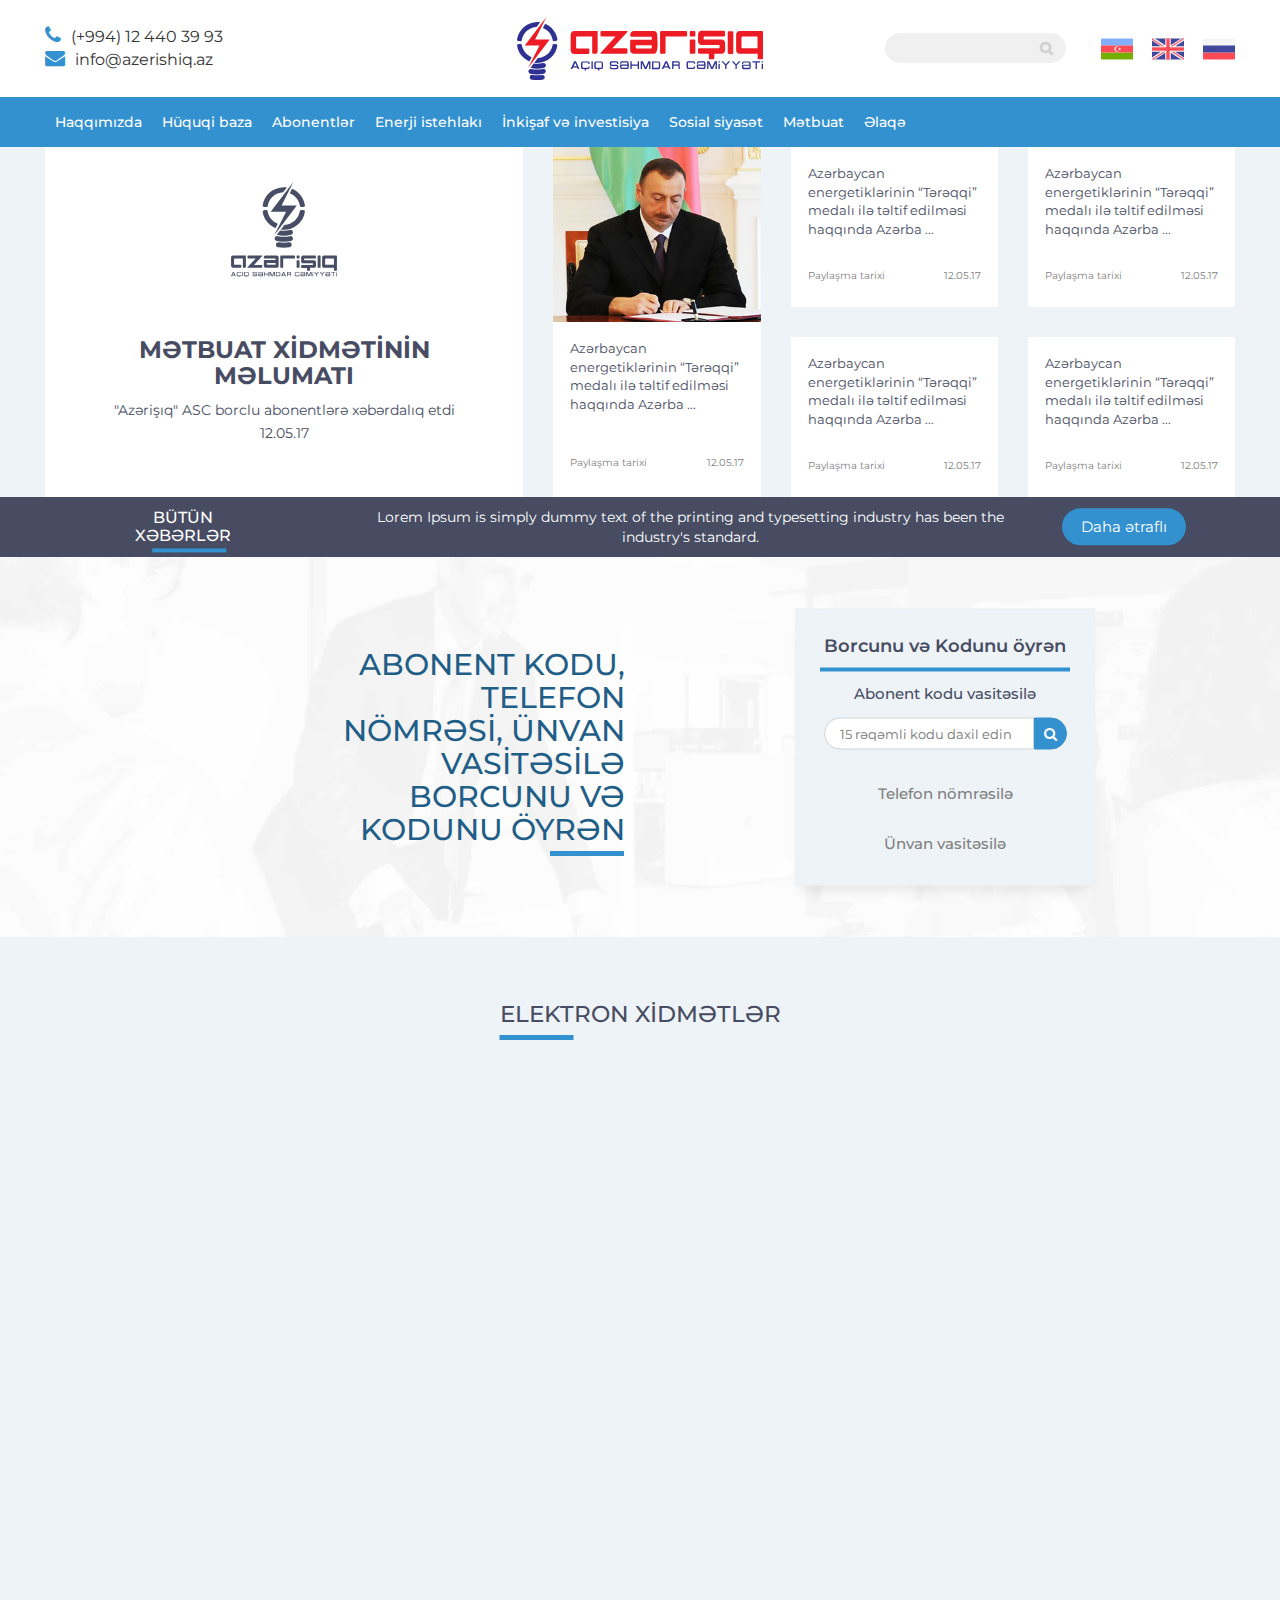
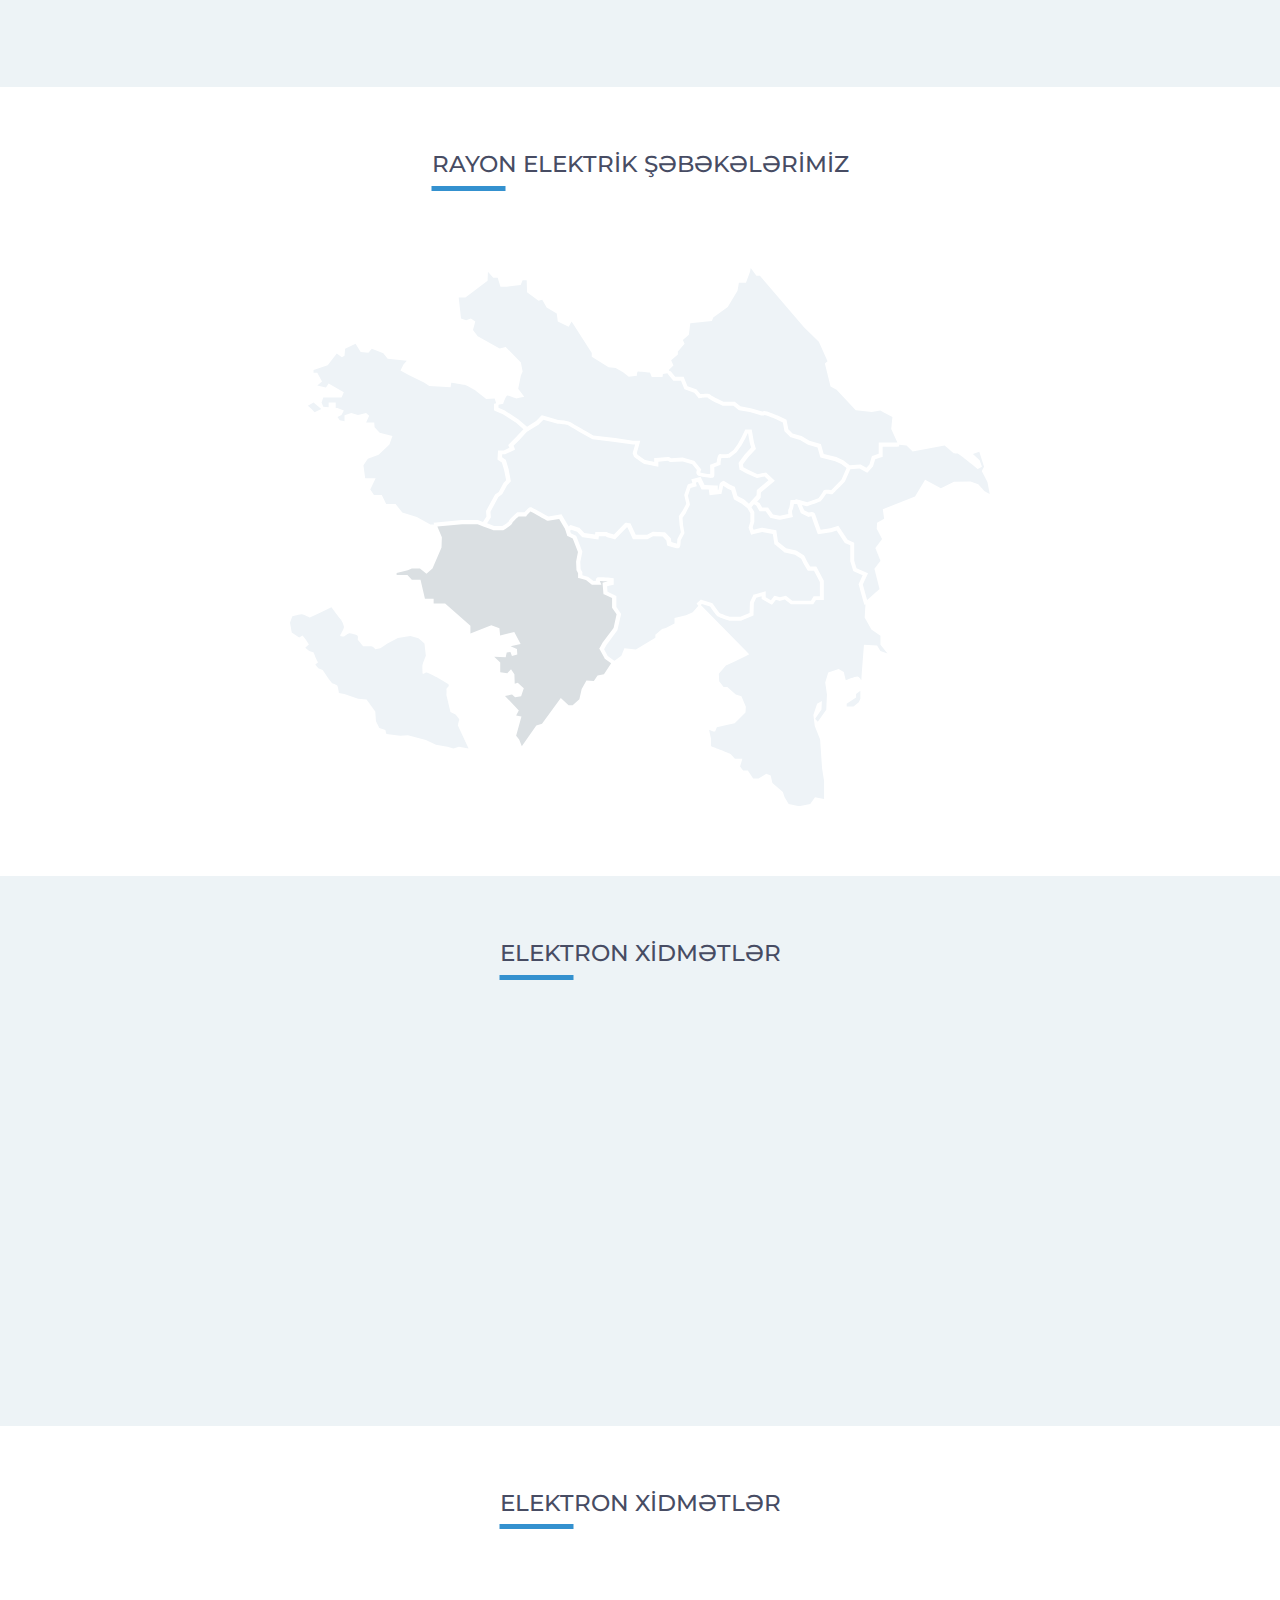
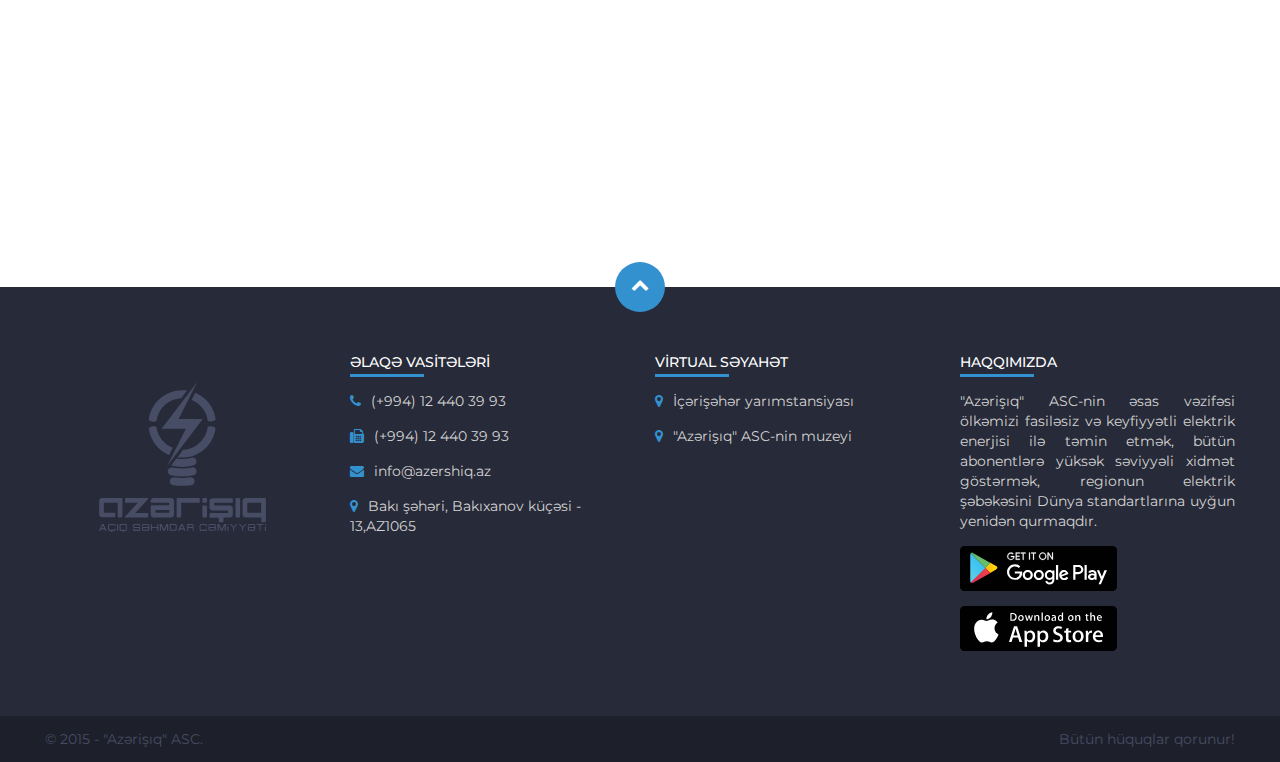
<file: index.html>
<!DOCTYPE html>
<html lang="en">

<head>
    <meta charset="UTF-8">
    <meta name="viewport" content="width=device-width, initial-scale=1, maximum-scale=1, user-scalable=no">
    <meta http-equiv="X-UA-Compatible" content="ie=edge">
    <meta name="author" content="Hikmat Qafarzada // qafarzadah@gmail.com // github.com/hkmtqffr">
    <title>AZƏRİŞIQ ASC</title>
    <!-- style -->
    <link rel="stylesheet" href="./lib/css/font-awesome.min.css">
    <link rel="stylesheet" href="./lib/css/bootstrap.min.css">
    <link rel="stylesheet" href="./assets/css/style.css">
    <link rel="stylesheet" href="./lib/css/animate.css">
    <!-- /style -->
    <!-- favicon -->
    <link rel="apple-touch-icon" sizes="57x57" href="./assets/favicon/apple-icon-57x57.png">
    <link rel="apple-touch-icon" sizes="60x60" href="./assets/favicon/apple-icon-60x60.png">
    <link rel="apple-touch-icon" sizes="72x72" href="./assets/favicon/apple-icon-72x72.png">
    <link rel="apple-touch-icon" sizes="76x76" href="./assets/favicon/apple-icon-76x76.png">
    <link rel="apple-touch-icon" sizes="114x114" href="./assets/favicon/apple-icon-114x114.png">
    <link rel="apple-touch-icon" sizes="120x120" href="./assets/favicon/apple-icon-120x120.png">
    <link rel="apple-touch-icon" sizes="144x144" href="./assets/favicon/apple-icon-144x144.png">
    <link rel="apple-touch-icon" sizes="152x152" href="./assets/favicon/apple-icon-152x152.png">
    <link rel="apple-touch-icon" sizes="180x180" href="./assets/favicon/apple-icon-180x180.png">
    <link rel="icon" type="image/png" sizes="192x192" href="./assets/favicon/android-icon-192x192.png">
    <link rel="icon" type="image/png" sizes="32x32" href="./assets/favicon/favicon-32x32.png">
    <link rel="icon" type="image/png" sizes="96x96" href="./assets/favicon/favicon-96x96.png">
    <link rel="icon" type="image/png" sizes="16x16" href="./assets/favicon/favicon-16x16.png">
    <link rel="manifest" href="./assets/favicon/manifest.json">
    <meta name="msapplication-TileColor" content="#ffffff">
    <meta name="msapplication-TileImage" content="/ms-icon-144x144.png">
    <meta name="theme-color" content="#ffffff">
    <!-- /favicon -->
</head>

<body>
    <!-- header -->
    <header id="top-header">
        <div class="cont-prop">
            <div class="container-fluid">
                <div class="row">
                    <div class=" hidden-sm hidden-xs col-md-4 col-lg-4">
                        <div class="contact-wrapper">
                            <ul class="contact">
                                <li>
                                    <i class="fa fa-phone" aria-hidden="true"></i>
                                    <span>(+994) 12 440 39 93</span>
                                </li>
                                <li>
                                    <i class="fa fa-envelope" aria-hidden="true"></i>
                                    <span>info@azerishiq.az</span>
                                </li>
                            </ul>
                        </div>
                    </div>
                    <div class="col-xs-12 col-sm-5 col-md-4 col-lg-4">
                        <div class="logo-wrapper wow pulse">
                            <a href="#">
                                <img src="./assets/svg/azerisiq_logo_origin.svg" alt="azərişıq logo" class="logo">
                            </a>
                        </div>
                    </div>
                    <div class="col-xs-12 col-sm-7 col-md-4 col-lg-4">
                        <div class="top-right-side">
                            <div class="tr_inner">
                                <div class="lang-div">
                                    <ul class="lang-list">
                                        <li class="az">
                                            <a href="#">
                                                <img src="./assets/img/az.png" alt="az">
                                            </a>
                                        </li>
                                        <li class="en">
                                            <a href="#">
                                                <img src="./assets/img/en.png" alt="en">
                                            </a>
                                        </li>
                                        <li class="ru">
                                            <a href="#">
                                                <img src="./assets/img/ru.png" alt="ru">
                                            </a>
                                        </li>
                                    </ul>
                                </div>
                                <div class="search-box-wrapper">
                                    <form action="">
                                        <input type="text" class="search-box">
                                        <button class="search-submit-button">
                                            <i class="fa fa-search" aria-hidden="true"></i>
                                        </button>
                                    </form>
                                </div>
                            </div>
                        </div>
                    </div>
                </div>
            </div>
        </div>
    </header>
    <!-- /header -->

    <!-- navigation -->

    <section id="navigation">
        <div class="cont-prop">
            <div class="container-fluid">
                <div class="row">
                    <div class="col-xs-12 col-sm-12 col-md-12 col-lg-12">
                        <nav class="navbar navbar-default">
                            <div class="navbar-header">
                                <button type="button" class="navbar-toggle collapsed" data-toggle="collapse" data-target="#bs-example-navbar-collapse-1"
                                    aria-expanded="false">
                                    <span class="sr-only">Toggle navigation</span>
                                    <span class="icon-bar"></span>
                                    <span class="icon-bar"></span>
                                    <span class="icon-bar"></span>
                                </button>
                            </div>
                            <div class="collapse navbar-collapse" id="bs-example-navbar-collapse-1">
                                <ul class="nav navbar-nav">
                                    <li class="nav-item">
                                        <span class="nav-link">Haqqımızda</span>
                                        <ul class="sublink-div">
                                            <li class="sublink">
                                                <a href="#">Missiyanız</a>
                                            </li>
                                            <li class="sublink">
                                                <a href="#">Elektrik şəbəkəsinin tarixi</a>
                                            </li>
                                            <li class="sublink">
                                                <a href="#">Tariximiz</a>
                                            </li>
                                            <li class="sublink">
                                                <a href="#">Həmkarlar ittifaqı</a>
                                            </li>
                                            <li class="sublink">
                                                <a href="#">Struktur bölmələrimiz</a>
                                            </li>
                                            <li class="sublink">
                                                <a href="#">Ünvanlarımız</a>
                                            </li>
                                        </ul>
                                    </li>
                                    <li class="nav-item">
                                        <span class="nav-link">Hüquqi baza</span>
                                        <ul class="sublink-div">
                                            <li class="sublink">
                                                <a href="#">Qanunlar</a>
                                            </li>
                                            <li class="sublink">
                                                <a href="#">Nazirlər Kabinetinin Qərarları</a>
                                            </li>
                                            <li class="sublink">
                                                <a href="#">Fərman və Sərəncamlar</a>
                                            </li>
                                            <li class="sublink">
                                                <a href="#">Qaydalar</a>
                                            </li>
                                        </ul>
                                    </li>
                                    <li class="nav-item">
                                        <span class="nav-link" href="#">Abonentlər</span>
                                        <ul class="sublink-div">
                                            <li class="sublink">
                                                <a href="#">Əhali</a>
                                            </li>
                                            <li class="sublink">
                                                <a href="#">SMART sayğaclar</a>
                                            </li>
                                            <li class="sublink">
                                                <a href="#">Qeyri əhali</a>
                                            </li>
                                            <li class="sublink">
                                                <a href="#">Texniki şərt</a>
                                            </li>
                                            <li class="sublink">
                                                <a href="#">Müştəri xidmətləri</a>
                                            </li>
                                            <li class="sublink">
                                                <a href="#">Ödəmə məntəqələri</a>
                                            </li>
                                            <li class="sublink">
                                                <a href="#">Kənar xətt</a>
                                            </li>
                                            <li class="sublink">
                                                <a href="#">Təhlükəsizliyiniz</a>
                                            </li>
                                            <li class="sublink">
                                                <a href="#">Qənaət üsulları</a>
                                            </li>
                                            <li class="sublink">
                                                <a href="#">199 Qəza xidməti</a>
                                            </li>
                                        </ul>
                                    </li>
                                    <li class="nav-item">
                                        <span class="nav-link">Enerji istehlakı</span>
                                        <ul class="sublink-div">
                                            <li class="sublink">
                                                <a href="#">Maliyyə hesabatı - Enerji alışı</a>
                                            </li>
                                            <li class="sublink">
                                                <a href="#">Sayğac laboratoriyası</a>
                                            </li>
                                            <li class="sublink">
                                                <a href="#">Quraşdırılan sayğaclar</a>
                                            </li>
                                            <li class="sublink">
                                                <a href="#">Sərbəst güclər</a>
                                            </li>
                                        </ul>
                                    </li>
                                    <li class="nav-item">
                                        <span class="nav-link">İnkişaf və investisiya</span>
                                        <ul class="sublink-div">
                                            <li class="sublink">
                                                <a href="#">110 kV-luq yarımstansiyalar</a>
                                            </li>
                                            <li class="sublink">
                                                <a href="#">35 kV-luq yarımstansiyalar</a>
                                            </li>
                                            <li class="sublink">
                                                <a href="#">Kabel və hava xətləri</a>
                                            </li>
                                            <li class="sublink">
                                                <a href="#">Transformator məntəqələri</a>
                                            </li>
                                            <li class="sublink">
                                                <a href="#">Azərbaycan Respublikasında xarici investisiya üçün əlverişli vergi mühiti</a>
                                            </li>
                                            <li class="sublink">
                                                <a href="#">ÖİN və sayğaclaşma</a>
                                            </li>
                                            <li class="sublink">
                                                <a href="#">Tender elanları</a>
                                            </li>
                                            <li class="sublink">
                                                <a href="#">SCADA sistemi</a>
                                            </li>
                                            <li class="sublink">
                                                <a href="#">Perspektiv inkişaf</a>
                                            </li>
                                        </ul>
                                    </li>
                                    <li class="nav-item">
                                        <span class="nav-link">Sosial siyasət</span>
                                        <ul class="sublink-div">
                                            <li class="sublink">
                                                <a href="#">Sosial işlərimiz və xeyriyyəçilik</a>
                                            </li>
                                            <li class="sublink">
                                                <a href="#">Tədris Mərkəzi</a>
                                            </li>
                                            <li class="sublink">
                                                <a href="#">Təbriklərimiz</a>
                                            </li>
                                        </ul>
                                    </li>
                                    <li class="nav-item">
                                        <span class="nav-link">Mətbuat</span>
                                        <ul class="sublink-div">
                                            <li class="sublink">
                                                <a href="#">Qəzetlər</a>
                                            </li>
                                            <li class="sublink">
                                                <a href="#">Agentliklər</a>
                                            </li>
                                            <li class="sublink">
                                                <a href="#">Televiziya</a>
                                            </li>
                                            <li class="sublink">
                                                <a href="#">Bülleten</a>
                                            </li>
                                            <li class="sublink">
                                                <a href="#">Xəbərlər</a>
                                            </li>
                                            <li class="sublink">
                                                <a href="#">Fotoqalereya</a>
                                            </li>
                                        </ul>
                                    </li>
                                    <li class="nav-item">
                                        <span class="nav-link">Əlaqə</span>
                                        <ul class="sublink-div">
                                            <li class="sublink">
                                                <a href="#">Ünvanlarımız</a>
                                            </li>
                                            <li class="sublink">
                                                <a href="#">Elektron Müraciət</a>
                                            </li>
                                            <li class="sublink">
                                                <a href="#">199 Qəza xidməti</a>
                                            </li>
                                            <li class="sublink">
                                                <a href="#">Qaynar xətt</a>
                                            </li>
                                            <li class="sublink">
                                                <a href="#">Faydalı linklər</a>
                                            </li>
                                            <li class="sublink">
                                                <a href="#">Texniki şərt üçün müraciət</a>
                                            </li>
                                            <li class="sublink">
                                                <a href="#">Texniki şərt müraciət siyahısı</a>
                                            </li>
                                        </ul>
                                    </li>
                                </ul>
                            </div>
                        </nav>
                    </div>
                </div>
            </div>
        </div>
    </section>
    <!-- /navigation -->


    <!-- section_top_news -->

    <section id="top_news">
        <div class="cont-prop">
            <div class="container-fluid">
                <div class="row">
                    <div class="col-xs-12 col-sm-12 col-md-5 col-lg-5 wow fadeInDown">
                        <div class="top_news top-info-wrapper">
                            <img src="./assets/svg/azerisiq_logo_gray.svg" />
                            <h3>
                                <b>MƏTBUAT XİDMƏTİNİN MƏLUMATI</b>
                            </h3>
                            <a href="#">"Azərişıq" ASC borclu abonentlərə xəbərdalıq etdi</a>
                            <h5>12.05.17</h5>
                        </div>
                    </div>
                    <div class="col-xs-12 col-sm-12 col-md-7 col-lg-7">
                        <div class="row">
                            <div class="col-sm-4 col-md-4 col-lg-4">
                                <div class="header_news ">
                                    <div class="news_img_wrapper" style="background-image: url(./assets/img/ilham_aliyev_serencam.jpg)">
                                    </div>
                                    <div class="first_news header_news_info" style="height: 50%;">
                                        <div class="hwrap_title">
                                            <a href="#" class="news_slogan" style=" margin-bottom: 15px;">Azərbaycan energetiklərinin “Tərəqqi” medalı ilə təltif edilməsi haqqında Azərbaycan
                                                Respublikası Prezidentinin Sərəncamı</a>
                                        </div>
                                        <div class="news_time">
                                            <p class="news_dummy_let">Paylaşma tarixi</p>
                                            <p class="news_date">12.05.17</p>
                                        </div>

                                    </div>
                                </div>
                            </div>
                            <div class="col-xs-12 col-sm-4  col-md-4 col-lg-4">
                                <div class="header_news">
                                    <div class="other_news header_news_info" style="margin-bottom: 15px;">
                                        <div class="hwrap_title">
                                            <a href="#" class="news_slogan">Azərbaycan energetiklərinin “Tərəqqi” medalı ilə təltif edilməsi haqqında Azərbaycan
                                                Respublikası Prezidentinin Sərəncamı</a>
                                        </div>
                                        <div class="news_time">
                                            <p class="news_dummy_let">Paylaşma tarixi</p>
                                            <p class="news_date">12.05.17</p>
                                        </div>
                                    </div>
                                    <div class="other_news header_news_info" style="margin-top: 15px;">
                                        <div class="hwrap_title">
                                            <a href="#" class="news_slogan">Azərbaycan energetiklərinin “Tərəqqi” medalı ilə təltif edilməsi haqqında Azərbaycan
                                                Respublikası Prezidentinin Sərəncamı</a>
                                        </div>
                                        <div class="news_time">
                                            <p class="news_dummy_let">Paylaşma tarixi</p>
                                            <p class="news_date">12.05.17</p>
                                        </div>
                                    </div>
                                </div>
                            </div>
                            <div class=" col-xs-12 col-sm-4  col-md-4 col-lg-4">
                                <div class="header_news">
                                    <div class="other_news header_news_info" style="margin-bottom: 15px;">
                                        <div class="hwrap_title">
                                            <a href="#" class="news_slogan">Azərbaycan energetiklərinin “Tərəqqi” medalı ilə təltif edilməsi haqqında Azərbaycan
                                                Respublikası Prezidentinin Sərəncamı</a>
                                        </div>
                                        <div class="news_time">
                                            <p class="news_dummy_let">Paylaşma tarixi</p>
                                            <p class="news_date">12.05.17</p>
                                        </div>
                                    </div>
                                    <div class="other_news header_news_info" style="margin-top: 15px;">
                                        <div class="hwrap_title">
                                            <a href="#" class="news_slogan">Azərbaycan energetiklərinin “Tərəqqi” medalı ilə təltif edilməsi haqqında Azərbaycan
                                                Respublikası Prezidentinin Sərəncamı</a>
                                        </div>
                                        <div class="news_time">
                                            <p class="news_dummy_let">Paylaşma tarixi</p>
                                            <p class="news_date">12.05.17</p>
                                        </div>
                                    </div>
                                </div>
                            </div>
                        </div>
                    </div>
                </div>
            </div>
    </section>
    <!-- /section_top_news -->

    <!-- sub_news_cont -->

    <section id="sub_cont">
        <div class="cont-prop">
            <div class="container-fluid">
                <div class="row">
                    <div class="col-xs-12 col-sm-3 col-md-3 col-lg-3">
                        <div class="sub_cont_wrap">
                            <h3>BÜTÜN XƏBƏRLƏR</h3>
                        </div>

                    </div>
                    <div class="col-xs-12 col-sm-6 col-md-7 col-lg-7">
                        <div class="sub_cont_wrap">
                            <p>Lorem Ipsum is simply dummy text of the printing and typesetting industry has been the industry's
                                standard.
                            </p>
                        </div>

                    </div>
                    <div class="col-xs-12 col-sm-3 col-md-2 col-lg-2">
                        <div class="sub_cont_wrap">
                            <a href="#" class="blue_btn">Daha ətraflı</a>
                        </div>

                    </div>

                </div>
            </div>
        </div>
    </section>
    <!-- /sub_news_cont -->

    <!-- check_section -->
    <section id="check_section">
        <div class="cont-prop">
            <div class="container-fluid">
                <div class="row">
                    <div class="hidden-xs hidden-sm col-md-6 col-lg-6 wow bounceInLeft" data-wow-duration="2s">
                        <div class="dummy_text_wrapper">
                            <h2>ABONENT KODU, TELEFON
                                <br>NÖMRƏSİ, ÜNVAN VASİTƏSİLƏ
                                <br>BORCUNU VƏ
                                <br>KODUNU ÖYRƏN</h2>
                        </div>
                    </div>
                    <div class="col-xs-12 col-sm-12 col-md-6 col-lg-6 wow bounceInRight" data-wow-duration="2s">
                        <div class="dummy_text_wrapper">
                            <div class="check_code">
                                <div class="check_code_head">
                                    <h5>Borcunu və Kodunu öyrən</h5>
                                </div>
                                <div class="title_button_wrapper">
                                    <button class="title_button" id="btn01">Abonent kodu vasitəsilə</button>
                                </div>
                                <div class="form_wrapper">
                                    <form class="code_form form_01" action="">
                                        <input type="text" class="code_search" placeholder="15 rəqəmli kodu daxil edin">
                                        <button class="code_submit">
                                            <i class="fa fa-search" aria-hidden="true"></i>
                                        </button>
                                    </form>
                                </div>
                                <div class="title_button_wrapper">
                                    <button class="title_button" id="btn02">Telefon nömrəsilə</button>
                                </div>
                                <div class="form_wrapper fw2">
                                    <form class="code_form form_02" action="">
                                        <input type="text" class="code_search" placeholder="Telefon nömrənizi daxil edin">
                                        <button class="code_submit">
                                            <i class="fa fa-search" aria-hidden="true"></i>
                                        </button>
                                    </form>
                                </div>

                                <div class="title_button_wrapper">
                                    <button class="title_button" id="btn03">Ünvan vasitəsilə</button>
                                </div>
                                <div class="form_wrapper fw2">
                                    <form class="code_form" action="">
                                        <select class="select_option form_03" name="rayon">
                                            <option></option>
                                            <option value="01">Binəqədi</option>
                                            <option value="02">Qaradağ </option>
                                            <option value="03">Xəzər </option>
                                            <option value="04">Yasamal</option>
                                            <option value="05">Səbayıl </option>
                                            <option value="06">Nərimanov </option>
                                            <option value="07">Nəsimi </option>
                                            <option value="08">Nizami </option>
                                            <option value="09">Sabunçu </option>
                                            <option value="11">Suraxanı </option>
                                            <option value="12">Xətai </option>
                                            <option value="29">Bağlar </option>
                                        </select>
                                        <button class="option_submit">
                                            <i class="fa fa-search" aria-hidden="true"></i>
                                        </button>
                                    </form>
                                </div>
                            </div>
                        </div>
                    </div>
                </div>
            </div>
        </div>
    </section>
    <!-- /check_section -->

    <!-- service_section -->
    <section id="service_section">
        <div class="cont-prop">
            <div class="container-fluid">
                <div class="row">
                    <div class="col-xs-12 col-sm-12 col-md-12 col-lg-12">
                        <div class="section_header_title_wrapper">
                            <h4>ELEKTRON XİDMƏTLƏR</h4>
                        </div>
                    </div>
                </div>
                <div class="row">
                    <div class="col-xs-12 col-sm-6 col-md-4 col-lg-4 wow fadeInUp" data-wow-delay="0.2s">
                        <div class="service_wrapper">
                            <span>
                                <i class="fa fa-briefcase" aria-hidden="true"></i>
                            </span>
                            <h5>Vakansiyalar</h5>
                            <p>Lorem Ipsum is simply dummy text of the printing and typesetting industry. </p>
                            <a href="#" class="blue_btn">
                                Daha ətraflı
                            </a>
                        </div>
                    </div>
                    <div class="col-xs-12 col-sm-6 col-md-4 col-lg-4 wow fadeInUp" data-wow-delay="0.4s">
                        <div class="service_wrapper">
                            <span>
                                <i class="fa fa-microchip" aria-hidden="true"></i>
                            </span>
                            <h5>SMART sayğaclar</h5>
                            <p>Lorem Ipsum is simply dummy text of the printing and typesetting industry. </p>
                            <a href="#" class="blue_btn">
                                Daha ətraflı
                            </a>
                        </div>
                    </div>
                    <div class="col-xs-12 col-sm-6 col-md-4 col-lg-4 wow fadeInUp" data-wow-delay="0.6s">
                        <div class="service_wrapper">
                            <span>
                                <i class="fa fa-file-text" aria-hidden="true"></i>
                            </span>
                            <h5>Elektron faktura</h5>
                            <p>Lorem Ipsum is simply dummy text of the printing and typesetting industry. </p>
                            <a href="#" class="blue_btn">
                                Daha ətraflı
                            </a>
                        </div>
                    </div>
                    <div class="row">
                        <div class="col-xs-12 col-sm-6 col-md-4 col-lg-4 col-md-offset-2 col-lg-offset-2 wow fadeInUp" data-wow-delay="0.8s">
                            <div class="service_wrapper">
                                <span>
                                    <i class="fa fa-list" aria-hidden="true"></i>
                                </span>
                                <h5>Texniki şərtlər</h5>
                                <p>Lorem Ipsum is simply dummy text of the printing and typesetting industry. </p>
                                <a href="#" class="blue_btn">
                                    Daha ətraflı
                                </a>
                            </div>
                        </div>
                        <div class="col-xs-12 col-sm-6 col-md-4 col-lg-4 col-center-block wow fadeInUp" data-wow-delay="1s">
                            <div class="service_wrapper" style="padding-bottom: 0;">
                                <span>
                                    <i class="fa fa-bar-chart" aria-hidden="true"></i>
                                </span>
                                <h5>Texniki şərt nəticələri</h5>
                                <p>Lorem Ipsum is simply dummy text of the printing and typesetting industry. </p>
                                <a href="#" class="blue_btn">
                                    Daha ətraflı
                                </a>
                            </div>
                        </div>
                    </div>
                </div>
            </div>
        </div>
    </section>
    <!-- /service_section -->

    <!-- map_section -->
    <section id="map_section">
        <div class="cont-prop">
            <div class="container-fluid">
                <div class="row">
                    <div class="col-xs-12 col-sm-12 col-md-12 col-lg-12">
                        <div class="section_header_title_wrapper">
                            <h4>RAYON ELEKTRİK ŞƏBƏKƏLƏRİMİZ</h4>
                        </div>
                    </div>
                </div>
                <div class="row">
                    <div class="col-sm-12 col-md-12 col-lg-12">
                        <div class="map_section_wrapper">
                            <div class="map_wrapper">
                                <!-- map_svg -->
                                <svg version="1.1" id="Layer_1" xmlns="http://www.w3.org/2000/svg" xmlns:xlink="http://www.w3.org/1999/xlink" x="0px" y="0px"
                                    viewBox="0 0 603.3 463.8" enable-background="new 0 0 603.3 463.8" xml:space="preserve">
                                    <g>
                                        <path id="vendor" class="sr map__state" fill="#EEF3F7" d="M328.5,89.4l3.5,4.3h6.1h1.2l0.4,1.1l2.9,7.1l7.4,2.6l0.5,0.2l0.3,0.4l2.9,3.6c1.3-0.2,3.5-0.4,5.2-0.4
                                        c1.6,0,3.2,0.2,3.9,1.3c1,0.8,6.2,3.5,10.8,5.6h9.2h0.6l0.5,0.4l4.3,3.5l8.8,1.7l0.1,0l0.1,0l9,2.6l0.2,0l0.1,0.1
                                        c0.2,0.1,0.5,0.2,0.8,0.2c0.4-0.3,0.9-0.5,1.5-0.5c2.3,0,9.5,3.1,11.6,4l6.7,3.2l0.8,0.4l0.2,0.9l1.4,7.3l3.6,3.6l7.7,2.2l0.2,0.1
                                        l0.2,0.1l6.5,3.9l8.9,2.5l0.9,0.3l0.3,0.9l2.2,7.7l10.9,2.7l0.2,0l0.2,0.1l5.5,2.6l0.2,0.1l0.1,0.1l5.3,4l8.9-0.5l0.5,0l0.4,0.2
                                        l4.6,2.5l2.6-2.8l1.9-6.3l0.3-0.9l0.9-0.3l4.9-1.6v-8v-1.7h1.7h2.9h11.5l-5.3-11.7l1-10.4l-7.8-4l-2.6-1.5l-7.3,1.2l-13.9-1.5
                                        L471.1,105l-5.2-2.9l-4.9-19.7l2.3-2l-7.5-16.8l-12.8-12.5l-38-44.4H402L397.1,0l-0.6,3.2l-3.5,9.6h-6.1l-1.2,6.7l-8.4,14.2
                                        l-12.5,9l-1.2,2.9l-18.6,2l-1.2,9.9l-5.2,4.6l1.5,3.2l-5.8,6.7v2.6l-5.8,4.9l2,4.6l-3.8,3.5l0.1,1.2l0.9-0.1L328.5,89.4z"
                                        />
                                    </g>
                                    <g>
                                        <path class="br map__state" fill="#EEF3F7" d="M523.6,154H512h-1.2v7.5v1.3l-1.2,0.4l-5.2,1.7l-1.8,5.8l-0.1,0.4l-0.3,0.3l-3.8,4.1l-0.9,1l-1.2-0.7
                                        l-5.4-2.9l-8,0.5c-1.5,3.5-4.1,9.8-4.7,10.6c-0.6,0.9-6.6,6.9-10.1,10.4l-0.6,0.6l-0.9-0.1c0,0-2.5-0.4-4.1-0.4c-0.2,0-0.3,0-0.4,0
                                        c-1.1,1.9-3.9,6.1-5.2,6.8c-1.1,0.6-8.4,3.1-10.6,3.9l-0.5,0.2l-0.5-0.1l-4.1-1.1l1.9,4.6l4,2c0.6-0.2,1.5-0.4,2.4-0.4
                                        c2.3,0,3,1.4,3.2,2c0.5,1.4,3.5,9.8,4.7,13.1l8.3-1.2l5.7-1.7l1.2-0.4l0.7,1.1l7.3,10.9l4.7,2.1l1,0.5v1.1v7.8v6.7l2,6.3l8.3,3.7
                                        l1.6,0.7l-0.7,1.6l-3.8,8.1l3.7,13.4l10.7-9.5l-4.4-17.4l5.2-7l-4.4-11l5.8-7.8l-4.6-8.7l0.3-5.2l6.1-3.5l-1.2-8.1l27.8-11
                                        l8.7-14.5l13.6,7.3l11.3-5.5l14.2-0.3l6.7,2.3l5.5,6.1l4.4,2.3l-2-10.2l-4.9-9.6l2-3.5l-4.1-13.1l-5.5,2l5.8,5.5l2,5.5l-3.5,2
                                        c0,0-16.2-13.3-17.1-13.3s-3.8-0.3-3.8-0.3l-7.8-6.7l-27.6,5.2l-5.2-5.2l-6.4-0.7l0,1.6H523.6z"
                                        />
                                    </g>
                                    <g>
                                        <polygon class="mpart1" fill="#EEF3F7" points="479.8,377.9 485.7,377.9 490.2,374.2 491.6,371.3 491.6,364.3 487.9,367.2 487.9,370.1 
                                        479.8,375.6 	" />
                                        <path class="cr map__state mpart0" fill="#EEF3F7" d="M494.3,287.9l-4.1-14.8l-0.2-0.6l0.3-0.6l3.3-7.1l-7.4-3.3l-0.7-0.3l-0.2-0.7l-2.3-7.3l-0.1-0.3v-0.3v-7
                                        V239l-4.2-1.8l-0.5-0.2l-0.3-0.4l-6.8-10.3l-4.6,1.4l-0.1,0l-0.1,0l-9.9,1.5l-1.4,0.2l-0.5-1.3c-0.2-0.5-4.2-11.6-5.1-14.2
                                        c0,0,0,0,0,0c-0.6,0-1.4,0.3-1.9,0.4l-0.7,0.3l-0.7-0.4l-5.2-2.6l-0.6-0.3l-0.2-0.6l-3-7.4h-2.8c-0.3,2.1-0.8,4.6-1.5,5.7
                                        c-0.2,0.5-0.1,2.3,0.3,3.9l0.4,1.7l-1.7,0.4l-9.3,2L422,217l-0.4-0.1l-7-1.5l-0.7-0.1l-0.4-0.6l-3.5-5.1h-4.3h-1l-0.5-0.8l-2.4-4
                                        l-1.9-1.1l-2.2,2.4l2.3,3.8l0.2,0.4v0.5v7.8v0.3l-0.1,0.2l-1.3,4.4l0.7,2.1l6.9-1.7l0.4-0.1l0.4,0.1l10.7,2l1.2,0.2l0.2,1.2
                                        l1.3,8.6l7,5.7l8.6,1.9l0.3,0.1l0.2,0.2l6.1,3.8l0.4,0.3l0.2,0.4l2.3,4.6l2.6,4.3h4.2h1.1l0.5,0.9l5.8,11l0.2,0.4v0.4v4.1v5.8v4.6
                                        v1.7h-1.7h-5.1l-1.8,2.9l-0.5,0.8h-1h-5.5h-3.8h-8.4h-0.6l-0.5-0.4l-4.7-3.6l-4,1l-0.4,0.1l-0.4-0.1l-2.9-0.8l-2.5,3.1l-0.9,1.2
                                        l-1.3-0.7l-6.7-3.8l-0.9-0.5v-1V283l-4.6,1.2l-2.1,4.5l-0.3,9.8l0,1.1l-1.1,0.4l-9.3,3.8L389,304h-0.3h-9.9h-0.3l-0.3-0.1
                                        c-6-2-9.5-3.4-10.3-4.2c-0.8-0.8-4.4-5.7-5.9-7.9l-7-2.2l-0.9,0.8l41.7,42.6l-3.2,1.7l-10.2,4.9l-6.7,2.9l-6.1,7.3l0.3,6.4l3.8,4.9
                                        h3.2l7.3,6.4l4.9,1.7l3.8,9l-0.3,4.9l-9.3,9.3l-7,1.5l-8.4,2l-1.5,3.5h-1.7l-3.5-1.5l1.7,8.1v6.1c0,0,15.4,5.8,16.2,6.4
                                        c0.9,0.6,4.4,4.4,4.4,4.4h6.4l-2,6.7l2.6,3.5h4.1l4.6,7h4.6l6.7-4.1l3.8,1.5l1.5,6.4l9,7.8l1.5,4.4l3.5,5.8l9,2l9.6-2l4.1-5.8
                                        l7.8,1.5V442l-1.7-10.7l-1.7-24.9l-4.6-11.6l-1.2-9.6l3.2-9.6l4.1-2.3l-0.3,7.3l-5.5,7.8l2.3,2.6l7.3-10.2l0.6-13.3l-1.5-10.2
                                        l2.6-8.7l9-2.9l4.4,2.6l1.7,7c0,0,8.1-3.2,9.9-3.2c1.7,0,3.5,3.2,3.5,3.2l0.6-9l1.7-21.5l11.3,0.6l2.9,4.6l6.1,2.3l-6.1-7.5V317
                                        l-7.8-5.5l-5.8-10.2l0.7-11.5l-0.8,0.7L494.3,287.9z" />
                                    </g>
                                    <g>
                                        <path class="ar map__state" fill="#EEF3F7" d="M350.4,289.1l1.4-1.2l1.7-1.5l0.7-0.6l0.9,0.3l8.4,2.6l0.6,0.2l0.3,0.5c2.4,3.4,5.2,7.2,5.9,7.9
                                        c0.8,0.5,5,2.1,8.7,3.3h9.2l7.9-3.2l0.3-9l0-0.4l0.2-0.3l2.6-5.5l0.3-0.7l0.8-0.2l7.5-2l2.2-0.6v2.3v2.8l4.5,2.5l2.3-2.9l0.7-0.9
                                        l1.1,0.3l3.6,1l4.3-1.1l0.8-0.2l0.7,0.5l4.9,3.7h7.8h3.8h4.5l1.8-2.9l0.5-0.8h1h4.4v-2.9v-5.8v-3.6l-5.1-9.7h-4.2h-1l-0.5-0.8
                                        l-3.2-5.2l0-0.1l0-0.1l-2.1-4.2l-5.4-3.4l-8.7-2l-0.4-0.1l-0.3-0.3l-7.8-6.4l-0.5-0.4l-0.1-0.7l-1.3-8.1l-9.2-1.7l-8,1.9l-1.5,0.4
                                        l-0.5-1.5l-1.5-4.1l-0.2-0.5l0.2-0.5l1.4-4.7v-7.1l-2.5-4.3l-4.9-4l-6.2-3.4l-0.6-0.3l-0.2-0.7l-2.1-7.1l-3.1-1.4l-0.1,0L377,190
                                        l-3.7-2.3c0,0,0,0,0,0c-0.1,1.2-0.8,4.1-1.2,5.8l-0.3,1.2l-1.2,0.1l-7.3,0.9l-1.7,0.2l-0.2-1.7l-0.3-2.3L361,191l-5.2-0.1l-1.1,0
                                        l-0.5-1l-2.6-5.4l-1.8,0.4l0.4,1.5l0.4,1.6l-1.6,0.5l-3.8,1.2l-2.2,6.5c1.7,7,1.7,7.2,1.7,7.5c0,0.5,0,0.7-3.7,7.8l-0.1,0.1
                                        l-0.1,0.1l-2.5,3.5l0.5,6.5l1.1,6.3l0.1,0.6l-0.3,0.5l-3,5.7c0,5-0.7,6.8-2.6,6.8c-0.7,0-3.5-0.7-8-2.1l-1-0.3l-0.2-1.1l-0.5-3.2
                                        l-3.2-3.4l-8.3-0.3l-4.4,2.3l-0.4,0.2H308h-11.3h-1.1l-0.5-1l-4.2-9.1l-0.5-0.1l-9.5,9.7l-0.7,0.7l-1-0.3l-5.8-1.6l-0.2-0.1
                                        l-0.2-0.1l-1-0.6h-5.8l-0.1,0.9l-0.2,1.8l-1.8-0.2l-11.6-1.6l-0.6-0.1l-0.4-0.4l-4-4.3l-5.1-1.6l-1,0.8l0.7,2.1l3.9,1.9l0.6,0.3
                                        l0.3,0.6l4.9,12.6l0.2,0.5l-0.1,0.5l-1.7,8.5l0.3,6.1l1.3,2.3l0.2,0.4v0.5v2.1l4.5,1.1l0.3,0.1l0.3,0.2l4.5,3.4h2
                                        c-0.1-0.8,0-1.5,0.4-2.1c0.4-0.7,1.1-1,2-1c1.5,0,11,0.6,11.4,0.6l1.6,0.1v1.6v2.6v1.4l-1.3,0.3l-4.4,1.1l0.4,4.8l6.6,3.1l1,0.5
                                        v1.1v8.4l3.7,5.4l0.4,0.6l-0.2,0.8l-2.9,12.8l-0.1,0.4l-0.2,0.3l-9.2,12.4l-2.1,3.7l3.1,5.8l5.4,3.8l0.5,0.3l5.9-4.4l2.6-6.4
                                        l9.9,1.2l16.8-10.2v-2.6l5.8-4.9l3.2-0.9l7.5-3.8v-4.9l9.9-2.3l5.8-2.6l4.9-5.6l-0.1-0.1L350.4,289.1z"
                                        />
                                    </g>
                                    <!-- not_used -->
                                    <path fill="#DADFE2" d="M271,336.2l-0.2-0.4l-3.8-7l-0.5-0.8l0.5-0.8l2.6-4.6l0.1-0.1l0.1-0.1l9.1-12.2l2.6-11.7l-3.6-5.2l-0.3-0.4
                                        v-0.5v-7.9l-6.5-3l-0.9-0.4l-0.1-1l-0.6-7.3l-0.1-1.5l1.4-0.4l3.2-0.8c-2.4-0.1-5.3-0.3-7-0.4c0.1,0.2,0.2,0.5,0.3,0.7l1.1,2.5
                                        h-2.7h-4.9h-0.6l-0.5-0.4l-4.6-3.6l-5.5-1.4l-1.3-0.3V266v-3l-1.2-2.2l-0.2-0.4l0-0.4l-0.3-6.7l0-0.2l0-0.2l1.6-8.2l-4.5-11.5
                                        l-4-1.9L239,231l-0.2-0.7l-0.7-2.1l-0.6-1.9l-0.1-0.3l-0.3-0.9l0,0l0-0.1l-5.1-8.7l-9.6,1.5l-0.6,0.1l-0.5-0.3
                                        c-5.7-3.2-12-6.7-14.1-7.7c-0.7,0.6-2,2.1-3.2,3.5l-0.5,0.7h-0.8H197c-2.4,2.1-4.9,4.6-5.3,5.4c-0.1,0.6-0.8,2.3-7.5,6.3l-0.4,0.2
                                        h-0.5h-7.8h-0.3l-0.3-0.1l-7.1-2.7l-1.3-0.5l-2-0.8l-2.9-1.1h-13.2l-21.4,2l3.9,9.3l-0.3,8.7l-7.8,18.3l-5.2,4.4L112,259h-7
                                        l-3.5,1.5l-9.6,2.3v1.7h9.3l3.8,4.1h7.5l3.8,16.5h7.5v4.1h9.9l21.8,19.1v6.7l18-7l7,2.6l0.6,6.1l12.2-2.9l5.5,10.2l-8.7,2l5.5,2.3
                                        l0.3,4.9l-4.6,1.2L190,331l-3.2,0.3l-0.9,4.1l-9.9-0.3l5.2,4.9v8.4l6.1,0.9l3.2-3.5l2.9,4.4l0.3,8.1l2.6-0.9l5.2,4.9l-2.3,6.7
                                        l-5.2,0.9l-2.6-2.3l-6.1,1.2l11.9,12.5l-2.3,4.4l4.6,0.9l-4.6,16.5l2.6,3.2l2.3,5.8l12.5-17.7l4.9-1.7l16.2-22l6.7,6.1h3.5l5.8-5.2
                                        l2-8.7l4.1-7.3l6.4,0.3l3.2-4.6l5.5-1.2l6.2-9.5l-5.5-3.9L271,336.2z" />
                                    <!-- /not_used -->
                                    <!-- not_used -->
                                    <path fill="#EEF3F7" d="M145.9,389l-3.2-4.1l-4.4-2.3l-3.5-14.5c0,0,0.3-4.1,0-4.9c-0.3-0.9,3.2-3.2,1.7-4.4
                                        c-1.5-1.2-10.7-6.4-10.7-6.4s-6.7-3.5-8.1-3.8c-0.1,0-0.1,0-0.2,0c-1,0-2.1,1.2-2.8,1.2c-0.3,0-0.5-0.3-0.5-1.2
                                        c0-2.9-0.3-4.6,0-6.4c0.3-1.7,2.9-8.1,2.9-8.1l-1.2-10.4l-5.2-4.6l-7-2l-10.7,1.7l-9,4.9l-6.1,4.1l-4.4,0.9c0,0-1.7-2.6-3.5-2.6
                                        s-7,0-7,0l-4.6-5.8c0,0,0.3-2.3,0-3.2s-6.4-2.3-7.3-2.3s-4.6,2.9-4.6,2.9s-3.8,0-3.2-1.2c0.6-1.2,3.5-6.1,3.2-7.3
                                        c-0.3-1.2-0.7-3.8-3.3-7s-7.5-9.9-7.5-9.9l-9.3,4.6l-9.3,4.4c0,0-5.8-2.9-6.7-2.9s-8.4,1.7-8.4,1.7L0,305.7l1.5,8.4l6.4,4.4
                                        l2.9-1.7l2.9,3.5l2.6,4.1l-3.2,2.9l3.5,2.9l3.8,1.2l1.7,4.6l2,4.1l-2.3,1.7l2.6,3.2l3.8,1.5l4.6,6.8l3.5,4.5c0,0,3.8,1.2,4.4,2
                                        s1.5,6.4,1.5,6.4l4.6,0.9l7.5,2.6l4.4,1.5l7.3,0.6l7.5,10.4l0.6,8.4l2.9,5.8l5.2,1.7l0.9,3.5l11.9,1.5l6.7-0.3l15.4,4.1l8.7,4.1
                                        l9.9,1.7l5.2,1.5l4.6-1.5l8.4,1.5l-9.3-20L145.9,389z" />
                                    <!-- /not_used -->
                                    <g>
                                        <path class="mar map__state" fill="#EEF3F7" d="M402.3,192.2l0-0.7l0.6-0.5l9.5-8l-3.4-3.3l-6.1,1.2l-0.6,0.1l-0.5-0.2l-8.7-4l0,0l0,0l-4.9-2.6l-0.8-0.4
                                        l-0.1-0.9l-0.6-4.1l-0.1-0.7l0.4-0.6l4.9-6.7l0.1-0.1l0.1-0.1l5.4-5.9l-1.2-3.7l0-0.1l0-0.1l-1.5-8.4h-0.3l-2.1,4.5l0,0l0,0
                                        l-3.5,6.4l-0.1,0.1l-0.1,0.1l-3.8,5.2l-0.1,0.2l-0.2,0.2l-5.2,4.1l-0.4,0.3l-0.5,0c-0.1,0-2.8,0.3-5,0.3c-0.7,0-1.3,0-1.7-0.1
                                        c-0.3,1.1-0.6,3-0.7,4.9l-0.1,1.1l-1,0.4l-4.3,1.6c0.2,6.7,0,7.5-0.1,7.8c-0.5,1.4-2.1,1.4-2.7,1.4c-2.7,0-9.4-1.2-10.9-1.8
                                        c-0.7-0.3-1.2-0.8-1.5-1.5c-0.5-1.1-0.2-2.6,0.2-3.6l-4-4.9l-8.2-2.4l-10.1,0.6l-0.5,0l-0.4-0.2l-1.9-0.9l-8.1,0.7v2.2v2.1
                                        l-2.1-0.4c-2.2-0.4-9.5-1.8-10.4-2.1c-0.8-0.3-3.5-2.1-8-5.5l-0.4-0.3l-0.2-0.5l-0.9-2.3l-0.2-0.5l0.2-0.6l2-6.8h-1.7h-0.1l-0.1,0
                                        l-15.6-2.3l-19.1-2.3l-0.3,0l-0.3-0.2c-8.6-4.8-19-10.7-20.8-12c-0.9-0.4-5-0.9-8.4-1.1l-0.2,0l-0.2,0l-12.3-3.5l-3.6,3.7l-0.1,0.2
                                        l-0.2,0.1l-7.1,4.4l-2,1.2l-1.2,0.7l-6.5,7.1l0,0l0,0l-5,5l0.7,1.8l0.6,1.5l-1.5,0.7l-6.7,3.2l-0.4,0.2h-0.4h-2.1l-0.1,2.6l2.7,1.8
                                        l0.5,0.3l0.2,0.6l2.3,7.8l0,0.1l0,0.1l1.7,9l0.2,0.9l-0.6,0.6l-2.8,3l-4,7.4l-0.2,0.3l-0.3,0.2l-2.9,2.1l-6.8,12.6l0.3,4.4l0,0.6
                                        l-0.3,0.5l-2.9,4.5l6.1,2.4h7c2.6-1.5,5-3.3,5.5-4c0.4-1.4,2.8-3.9,6.9-7.5l0.5-0.4h0.6h5.6c3.6-4.4,4.5-4.4,5.2-4.4
                                        c0.5,0,1.3,0,15.4,8l10.1-1.6l1.2-0.2l0.6,1l5.6,9.4l0.9-0.7l0.7-0.5l0.9,0.3l6.4,2l0.4,0.1l0.3,0.3l3.9,4.2l9.2,1.3l0.1-0.7
                                        l0.2-1.5h1.5h7.8h0.5l0.4,0.2l1.2,0.7l4.6,1.3l9.4-9.6l0.6-0.6l0.9,0.1l2.3,0.3l1,0.1l0.4,0.9l4.2,9h9.8l4.4-2.3l0.4-0.2l0.5,0
                                        l9.4,0.3l0.7,0l0.5,0.5l4.1,4.4l0.4,0.4l0.1,0.5l0.4,2.7c1.8,0.5,3.7,1.1,4.9,1.4c0.1-0.9,0.2-2.3,0.2-3.5l0-0.4l0.2-0.4l2.9-5.6
                                        l-1.1-5.8l0-0.1l0-0.1l-0.6-7.3l-0.1-0.6l0.4-0.5l2.8-4c1.3-2.5,2.7-5.2,3.2-6.2c-0.2-1.1-1-4.2-1.6-7l-0.1-0.5l0.2-0.5l2.6-7.8
                                        l0.3-0.8l0.9-0.3l3-0.9l-0.4-1.6l-0.5-1.7l1.8-0.4l4.9-1.2l1.4-0.3l0.6,1.3l2.7,5.7l9.7,0.3l1.7,0v1.7v1.7v0.5l0.6-0.1
                                        c0.4-1.9,0.8-3.8,0.8-4.2c0-1.8,1.9-2.9,2.7-3.3l0.9-0.4l0.8,0.5l4.5,2.8l3.7,1.7l0.7,0.3l0.2,0.8l2.1,7.1l5.8,3.1l0.1,0.1l0.1,0.1
                                        l3.9,3.3l1.4-1.6l1.4-1.6l3.7-4.1L402.3,192.2z" />
                                    </g>
                                    <g>
                                        <polygon class="mpart4" fill="#EEF3F7" points="15.4,118.8 18.6,121.5 21.2,124.4 27,121.5 20.3,116 	" />
                                        <path class="qr map__state mpart3" fill="#EEF3F7" d="M126,219.3l22-2l0.1,0h0.1h13.6h0.3l0.3,0.1l3.9,1.5l3-4.7l-0.3-4.4l0-0.5l0.2-0.4l7.3-13.3l0.2-0.3
                                        l0.3-0.2l2.9-2.1l3.9-7.2l0.1-0.2l0.1-0.2l2.3-2.5l-1.6-8.1l-2.1-7.1l-3-2l-0.8-0.6l0.1-1l0.3-5.2l0.1-1.6h1.6h3.4l4.8-2.3
                                        l-0.6-1.4l-0.4-1.1l0.8-0.8l5.8-5.8l6.5-7l-6.3-5.5l-11.4-7.4l-6.6-2.8l-1.1-0.5v-1.1v-3.2V117l1.3-0.3l0.4-0.1V116v0l-1.1-3.5
                                        l-7.3,0.3L159,105c0,0-7.8-4.4-8.7-4.4s-11.3-1.7-11.3-1.7l-0.6,3.8l-18.3-0.9l-4.6-3.2l-12.8-6.1l-7.5-4.1l2.6-5.2l2.9-3.2
                                        l-16.5-1.7l-3.8-4.9l-9.9-3.8l-2.9,3.5l-6.7-0.6l-4.4-7.3l-9,4.4L47,75.7l-2.3,1.2l-4.4-3.2l-7.8,10.2l-12.2,4.1v2.3h3.2l4.1,7.5
                                        l-4.1,3.5L31,103l2.3-3.5l13.1,7.5l-2,4.6h-5.2H28.7l-1.5,4.4l1.5,3.5l4.6,0.6V116h6.1v4.6h1.5l5.5,2.3l-2,3.8l-3.5,1.7l2,2.9
                                        L47,132V127l5.8-2l5.8,1.7l7-1.7l2.6,2.3l-2.6,5.8h7l0.3,4.1l4.4,4.9l11,2.6l-2.6,7.5l-9.3,8.7l-9.3,3.5l-3.8,5.5l1.5,11.3h6.4h2.6
                                        l-4.6,9.6l3.2,4.9h6.7l3.8,7.8h8.1l5.8,7.3l12.5,3.8L121,221h3.3l-0.6-1.5L126,219.3z"
                                        />
                                    </g>
                                    <g>
                                        <path class="sqr map__state" fill="#EEF3F7" d="M185.2,122.8l0.1,0.1l0.1,0.1l11.6,7.5l0.1,0.1l0.1,0.1l7.1,6.1l7.8-4.9l4.2-4.3l0.7-0.7l1,0.3l13.2,3.7
                                        c8.5,0.6,9.7,1.5,10.2,1.9c1.2,0.9,12.7,7.4,20,11.5l18.8,2.3l15.5,2.3h3.9h2.3l-0.6,2.2l-2.4,8.4l0.5,1.3c2.8,2.1,6,4.3,6.7,4.7
                                        c0.7,0.2,4.5,0.9,7.8,1.6v-1.7v-1.6l1.6-0.1l10.2-0.9l0.5,0l0.4,0.2l1.9,1l10-0.6l0.3,0l0.3,0.1l9,2.6l0.5,0.2l0.3,0.4l4.9,6.1
                                        l0.7,0.8l-0.4,1c-0.2,0.5-0.4,1.2-0.5,1.6c1.6,0.4,6.2,1.3,8.6,1.4c0-1.6,0-4.4-0.1-6.8l0-1.3l1.2-0.4l4.5-1.6
                                        c0.7-6.6,2-7.2,3.2-7.2c0.3,0,0.6,0.1,0.8,0.2c0.1,0,0.5,0.1,1.7,0.1c1.5,0,3.3-0.1,4.2-0.2l4.6-3.6l3.6-4.9l3.4-6.2l2.6-5.5l0.5-1
                                        h1.1h2.9h1.5l0.3,1.4l1.7,9.8l1.4,4.5l0.3,1l-0.7,0.7l-6,6.6l-4.5,6l0.4,2.5l4.1,2.2l8.1,3.8l6.4-1.3l0.9-0.2l0.7,0.6l5.5,5.2
                                        l1.4,1.3l-1.5,1.3l-10.5,8.8l-0.2,3.9l0,0.6l-0.4,0.5l-2.7,3l1.7,1l0.4,0.2l0.2,0.4l2.1,3.5h4.2h0.9l0.5,0.7l3.7,5.2l5.9,1.2
                                        l7.3-1.6c-0.2-1.7-0.3-3.8,0.6-4.9c0.3-0.5,0.9-3.2,1.1-5.6l0.2-1.6h1.6h2.9l-0.4-0.9l3.2,0.9h0.9l0.1,0.3l6.2,1.7
                                        c4.2-1.4,8.7-3.1,9.4-3.4c0.8-0.7,3.7-4.9,4-5.7c0.5-1.6,2.4-1.6,3.3-1.6c0,0,0,0,0,0c1.3,0,2.8,0.2,3.8,0.3c4-4,8.3-8.3,9-9.2
                                        l4.3-9.9l-4.6-3.4l-5.2-2.5l-11.7-2.9l-1-0.2l-0.3-1l-2.2-7.8l-8.2-2.3l-0.2-0.1l-0.2-0.1l-6.5-3.9l-7.9-2.3l-0.4-0.1l-0.3-0.3
                                        l-4.4-4.4l-0.4-0.4l-0.1-0.5l-1.3-7l-5.8-2.8c-3.8-1.7-8.4-3.5-9.9-3.7c-0.4,0.3-1,0.5-1.8,0.5c-0.9,0-1.8-0.3-2.2-0.5l-8.8-2.5
                                        l-9.2-1.7l-0.4-0.1l-0.3-0.3l-4.2-3.4h-9h-0.4l-0.3-0.2c-9.1-4.2-11.6-5.9-12.3-6.7c-0.2,0-0.6-0.1-1.3-0.1c-2.3,0-5.7,0.5-5.7,0.5
                                        l-1,0.1l-0.6-0.8l-3.2-4l-7.7-2.7l-0.7-0.3l-0.3-0.7l-2.7-6.7h-5.8h-0.8l-0.5-0.6l-4.1-4.9l-0.3-0.4l0-0.4l-4.1,0.6l-0.3,2.6h-9.3
                                        l-1.5-3.8c0,0-9.6-0.9-10.4-0.9c-0.9,0-0.9,3.5-0.9,3.5l-7,0.9l-4.9-3.8l-6.4-3.8l-6.1-0.6l-14.5-9v-3.2l-17.4-27.3l-2.5,4.6
                                        l-9.4-4.4l-0.9-7l-8.7-5.2l-3.8-6.7l-3.2,0.9l-9.9-7.3l-0.3-10.4h-3.5l-1.7,4.1l-11.9,1.5h-5.5L179,8.4h-3.8l-4.6-5.2l-0.3,7.8
                                        l-19.1,14.5h-5.8l2,18l4.4,1.5l4.1-1.5l3.8,2.6l-2,7.3l4.1,5.5l18.9,10.4l5.2-1.2l13.1,13.3l1.5,7.8l-1.5,3.5l-2.3,11.3l5.2,7
                                        l-7,1.5c0,0-5.8-2.3-7.3-2.6c0,0-0.1,0-0.1,0c-1.5,0-3.7,7-3.7,7l-4.1,1v2.5L185.2,122.8z"
                                        />
                                    </g>
                                </svg>
                                <!-- /map_svg -->
                            </div>
                            <ul class="map_tooltip">
                                <li class="shimal_retsi tool_tip_el">
                                    <ul>
                                        <li class="mtooltip_head ">ŞİMAL RETSİ</li>
                                        <li>Sumqayıt EŞ</li>
                                        <li>Xaçmaz EŞ</li>
                                        <li>Quba EŞ</li>
                                        <li>Qusar EŞ</li>
                                        <li>Xızı EŞ</li>
                                        <li>Şabran EŞ</li>
                                        <li>Siyəzən EŞ</li>
                                    </ul>
                                </li>
                                <li class="baki_retsi tool_tip_el">
                                    <ul>
                                        <li class="mtooltip_head">BAKI RETSİ</li>
                                        <li>Yasamal RETSİ</li>
                                        <li>Qaradağ RETSİ</li>
                                        <li>Nərimanov RETSİ</li>
                                        <li>Nəsimi RETSİ</li>
                                        <li>Səbail RETSİ</li>
                                        <li>Xətai RETSİ</li>
                                        <li>Nizami RETSİ</li>
                                        <li>Suraxanı RETSİ</li>
                                        <li>Xəzər RETSİ</li>
                                        <li>Binəqədi RETSİ</li>
                                        <li>Sabunçu RETSİ</li>
                                        <li>Maştağa ETSS</li>
                                        <li>Zirə ETSS</li>
                                        <li>Xırdalan EŞ</li>
                                        <li>Bağlar EŞ</li>
                                        <li>Qobustan EŞ</li>
                                    </ul>
                                </li>
                                <li class="cenub_retsi tool_tip_el">
                                    <ul>
                                        <li class="mtooltip_head">CƏNUB RETSİ</li>
                                        <li>Şirvan EŞ</li>
                                        <li>Hacıqabul EŞ</li>
                                        <li>Salyan EŞ</li>
                                        <li>Neftçala EŞ</li>
                                        <li>Biləsavur EŞ</li>
                                        <li>Cəlilabad EŞ</li>
                                        <li>Yardımlı EŞ</li>
                                        <li>Lerik EŞ</li>
                                        <li>Lənkəran EŞ</li>
                                        <li>Masallı EŞ</li>
                                        <li>Astara EŞ</li>
                                    </ul>
                                </li>
                                <li class="aran_retsi tool_tip_el">
                                    <ul>
                                        <li class="mtooltip_head">ARAN RETSİ</li>
                                        <li>İmişli EŞ</li>
                                        <li>Beyləqan EŞ</li>
                                        <li>Ağcabədi EŞ</li>
                                        <li>Sabiradab EŞ</li>
                                        <li>Saatlı EŞ</li>
                                        <li>Füzuli EŞ</li>
                                        <li>Ağdam EŞ</li>
                                        <li>Zərdab EŞ</li>
                                    </ul>
                                </li>
                                <li class="merkezi_aran_retsi tool_tip_el">
                                    <ul>
                                        <li class="mtooltip_head">MƏRKƏZİ ARANRETSİ</li>
                                        <li>Mingəçevir EŞ</li>
                                        <li>Tərtər EŞ</li>
                                        <li>Bərdə EŞ</li>
                                        <li>Yevlax EŞ</li>
                                        <li>Naftalan EŞ</li>
                                        <li>Goranboy EŞ</li>
                                        <li>Kürdəmir EŞ</li>
                                        <li>Ucar EŞ</li>
                                        <li>Ağsu EŞ</li>
                                        <li>Göyçay EŞ</li>
                                        <li>Ağdaş EŞ</li>
                                    </ul>
                                </li>
                                <li class="qerb_retsi tool_tip_el">
                                    <ul>
                                        <li class="mtooltip_head">QƏRB RETSİ</li>
                                        <li>Gəncə EŞ</li>
                                        <li>Göygül EŞ</li>
                                        <li>Samux EŞ</li>
                                        <li>Şəmkir EŞ</li>
                                        <li>Tovuz EŞ</li>
                                        <li>Gədəbəy EŞ</li>
                                        <li>Daşkəsən EŞ</li>
                                        <li>Qazax EŞ</li>
                                        <li>Ağstafa EŞ</li>
                                    </ul>
                                </li>
                                <li class="sqerb_retsi tool_tip_el">
                                    <ul>
                                        <li class="mtooltip_head">ŞİMAL QƏRB RETSİ</li>
                                        <li>Qəbələ EŞ</li>
                                        <li>İsmayıllı EŞ</li>
                                        <li>Oğuz EŞ</li>
                                        <li>Şəki EŞ</li>
                                        <li>Balakən EŞ</li>
                                        <li>Zaqatala EŞ</li>
                                        <li>Qax EŞ</li>
                                        <li>Şamaxı EŞ</li>
                                    </ul>
                                </li>
                            </ul>
                        </div>
                    </div>
                </div>
            </div>
        </div>
    </section>
    <!-- /map_section -->

    <!-- section_2 -->
    <section id="section_2">
        <div class="cont-prop">
            <div class="container-fluid">
                <div class="row">
                    <div class="col-xs-12 col-sm-12 col-md-12 col-lg-12">
                        <div class="section_header_title_wrapper">
                            <h4>ELEKTRON XİDMƏTLƏR</h4>
                        </div>
                    </div>
                </div>
                <div class="row">
                    <div class="col-xs-12 col-sm-4 col-md-4 col-lg-4 wow fadeInUp" data-wow-delay="0.4s">
                        <div class="ss_wrapper">
                            <div class="sec2_el_wrapper">
                                <span>
                                    <i class="fa fa-picture-o" aria-hidden="true"></i>
                                </span>
                                <h5>Qalereya</h5>
                                <p>Lorem Ipsum is simply dummy text of the printing and typesetting industry. </p>
                            </div>
                            <div class="sec2_submit">
                                <a href="#">
                                    Daha ətraflı
                                    <i class="fa fa-angle-right" aria-hidden="true"></i>
                                </a>
                            </div>
                        </div>
                    </div>
                    <div class="col-xs-12 col-sm-4 col-md-4 col-lg-4 wow fadeInUp" data-wow-delay="0.6s">
                        <div class="ss_wrapper">
                            <div class="sec2_el_wrapper">
                                <span>
                                    <i class="fa fa-envelope-o" aria-hidden="true"></i>
                                </span>
                                <h5>Elektron müraciət</h5>
                                <p>Lorem Ipsum is simply dummy text of the printing and typesetting industry. </p>
                            </div>
                            <div class="sec2_submit">
                                <a href="#">
                                    Daha ətraflı
                                    <i class="fa fa-angle-right" aria-hidden="true"></i>
                                </a>
                            </div>
                        </div>
                    </div>
                    <div class="col-xs-12 col-sm-4 col-md-4 col-lg-4 wow fadeInUp" data-wow-delay="0.8s">
                        <div class="ss_wrapper" style="padding-bottom: 0;">
                            <div class="sec2_el_wrapper">
                                <span>
                                    <i class="fa fa-user-o" aria-hidden="true"></i>
                                </span>
                                <h5>Qan yaddaşı</h5>
                                <p>Lorem Ipsum is simply dummy text of the printing and typesetting industry. </p>
                            </div>
                            <div class="sec2_submit">
                                <a href="#">
                                    Daha ətraflı
                                    <i class="fa fa-angle-right" aria-hidden="true"></i>
                                </a>
                            </div>
                        </div>
                    </div>
                </div>
            </div>
        </div>
    </section>
    <!-- /section_2 -->

    <!-- section_3 -->
    <section id="section_3">
        <div class="cont-prop">
            <div class="container-fluid">
                <div class="row">
                    <div class="col-xs-12 col-sm-12 col-md-12 col-lg-12">
                        <div class="section_header_title_wrapper">
                            <h4>ELEKTRON XİDMƏTLƏR</h4>
                        </div>
                    </div>
                </div>
                <div class="row">
                    <div class="col-xs-12 col-sm-6 col-md-3 col-lg-3 wow fadeInUp" data-wow-delay="0.4s">
                        <div class="sec3_wrapper">
                            <div class="sec3_img im1" style="background-image: url('./assets/img/heyder_eliyev.jpg');"></div>
                            <div class="sec3_title">
                                <a class="sec3_link li1" href="#">Heydər Əliyev və energetika</a>
                            </div>
                        </div>
                    </div>
                    <div class="col-xs-12 col-sm-6 col-md-3 col-lg-3 wow fadeInUp" data-wow-delay="0.6s">
                        <div class="sec3_wrapper">
                            <div class="sec3_img im2" style="background-image: url('./assets/img/ilham_eliyev.jpg');"></div>
                            <div class="sec3_title">
                                <a class="sec3_link li2" href="#" style="text-align: left;">İlham Əliyevin açılışını etdiyi</br>yarımstansiyalar</a>
                            </div>
                        </div>
                    </div>
                    <div class="col-xs-12 col-sm-6 col-md-3 col-lg-3 wow fadeInUp" data-wow-delay="0.8s">
                        <div class="sec3_wrapper">
                            <div class="sec3_img im3" style="background-image: url('./assets/img/muzey.jpg');"></div>
                            <div class="sec3_title">
                                <a class="sec3_link li3" href="#">"Azərişıq" ASC-nin muzeyi</a>
                            </div>
                        </div>
                    </div>
                    <div class="col-xs-12 col-sm-6 col-md-3 col-lg-3 wow fadeInUp" data-wow-delay="1s">
                        <div class="sec3_wrapper">
                            <div class="sec3_img im4" style="background-image: url('./assets/img/tedris_merkezi.jpg');"></div>
                            <div class="sec3_title">
                                <a class="sec3_link li4" href="#">Tədris mərkəzi</a>
                            </div>
                        </div>
                    </div>
                </div>
            </div>
        </div>
    </section>
    <!-- /section_3 -->

    <section id="up_wrapper">
            <div class="up">
                    <i class="fa fa-chevron-up" aria-hidden="true"></i>
                </div>
    </section>

    <!-- footer -->
    <footer id="footer_section">
        <div class="cont-prop">
            <div class="container-fluid">
                <div class="row">
                    <div class="hidden-xs hidden-sm col-md-3 col-lg-3">
                        <div class="footer_logo_wrapper">
                            <img class="footer_logo" src="./assets/svg/azerisiq_logo_gray.svg">
                        </div>
                    </div>
                    <div class="col-xs-12 col-sm-6 col-md-3 col-lg-3">
                        <div class="footer_link_wrapper">
                            <ul class="footer_link">
                                <li>ƏLAQƏ VASİTƏLƏRİ</li>
                                <li>
                                    <i class="fa fa-phone" aria-hidden="true"></i>(+994) 12 440 39 93</li>
                                <li>
                                    <i class="fa fa-fax" aria-hidden="true"></i>(+994) 12 440 39 93</li>
                                <li>
                                    <i class="fa fa-envelope" aria-hidden="true"></i>info@azershiq.az</li>
                                <li>
                                    <i class="fa fa-map-marker" aria-hidden="true"></i>Bakı şəhəri, Bakıxanov küçəsi - 13,AZ1065</li>
                            </ul>
                        </div>
                    </div>
                    <div class="col-xs-12 col-sm-6 col-md-3 col-lg-3">
                        <div class="footer_link_wrapper">
                            <ul class="footer_link">
                                <li>VİRTUAL SƏYAHƏT</li>
                                <li>
                                    <a href="#">
                                        <i class="fa fa-map-marker" aria-hidden="true"></i>İçərişəhər yarımstansiyası</a>
                                </li>
                                <li>
                                    <a href="#">
                                        <i class="fa fa-map-marker" aria-hidden="true"></i>"Azərişıq" ASC-nin muzeyi</a>
                                </li>
                            </ul>
                        </div>
                    </div>
                    <div class="col-xs-12 col-sm-6 col-md-3 col-lg-3">
                        <div class="footer_link_wrapper">
                            <ul class="footer_link">
                                <li>HAQQIMIZDA</li>
                                <li style="text-align: justify;">
                                    "Azərişıq" ASC-nin əsas vəzifəsi ölkəmizi fasiləsiz və keyfiyyətli elektrik enerjisi ilə təmin etmək, bütün abonentlərə yüksək
                                    səviyyəli xidmət göstərmək, regionun elektrik şəbəkəsini Dünya standartlarına uyğun yenidən
                                    qurmaqdır.
                                </li>
                            </ul>
                            <a href="https://play.google.com/store/apps/details?id=az.hb.azerishiq" target="_blank" title="Google Play">
                                <img src="./assets/svg/play_market.svg">
                            </a>
                            <a href="https://itunes.apple.com/us/app/az-ris-q/id1107505249?ls=1&amp;mt=8" target="_blank" title="iOS">
                                <img class="app_button" src="./assets/svg/apple_store.svg">
                            </a>
                        </div>
                    </div>
                </div>
            </div>
        </div>
    </footer>

    <section id="sub_footer">
        <div class="cont-prop">
            <div class="container-fluid">
                <div class="row">
                    <div class="col-xs-12 col-sm-12 col-md-12 col-lg-12">
                        <ul>
                            <li>© 2015 - "Azərişıq" ASC.</li>
                            <li>Bütün hüquqlar qorunur!</li>
                        </ul>
                    </div>
                </div>
            </div>
        </div>
    </section>
    <!-- /footer -->

    <!-- scripts -->
    <script src="./lib/js/jquery-3.2.1.min.js"></script>
    <script src="./lib/js/wow.min.js"></script>
    <script src="./lib/js/bootstrap.js"></script>
    <script src="./assets/js/script.js"></script>
</body>

</html>
</file>
<file: assets/css/style.css>
@import url("https://fonts.googleapis.com/css?family=Montserrat:100,100i,200,200i,300,300i,400,400i,500,500i,600,600i,700,700i,800,800i,900,900i");
@media (min-width: 992px) and (max-width: 1347px) {
  .nav-item {
    margin: 0 !important; } }
@media (max-width: 767px) {
  .navbar-default .navbar-collapse,
  .navbar-default .navbar-form {
    border-color: transparent; }

  .top_news {
    margin: 15px 0 !important; }

  .first_news {
    margin-bottom: 15px !important; }

  .other_news {
    margin: 0 0 15px 0 !important; }

  #sub_footer {
    text-align: center;
    clear: both; }

  .footer_link_wrapper > a:first-child {
    float: left; }

  .footer_link_wrapper > a:last-child {
    float: right; } }
#service_section,
#map_section,
#section_2,
#section_3,
#footer_section {
  overflow: hidden;
  padding: 65px 0; }
  @media (min-width: 768px) and (max-width: 991px) {
    #service_section,
    #map_section,
    #section_2,
    #section_3,
    #footer_section {
      padding: 55px 0; } }
  @media (max-width: 767px) {
    #service_section,
    #map_section,
    #section_2,
    #section_3,
    #footer_section {
      padding: 40px 0; } }

@media (min-width: 768px) and (max-width: 991px) {
  .navbar-toggle {
    margin-bottom: 0;
    float: left; }

  .col-center-block {
    float: none;
    display: block;
    margin: 0 auto; } }
.navbar-toggle {
  border: none; }
  .navbar-toggle .icon-bar {
    background-color: #fff !important; }
  .navbar-toggle:hover {
    background-color: transparent !important; }

::-moz-selection {
  background: #3491CF;
  color: #fff; }

::selection {
  background: #3491CF;
  color: #fff; }

* {
  font-family: 'Montserrat', sans-serif; }

body {
  margin: 0; }

ul {
  margin: 0;
  padding: 0; }
  ul li {
    list-style: none;
    display: -webkit-inline-box;
    margin: 0;
    padding: 0; }

button {
  border: none;
  background: none; }

.cont-prop {
  padding: 0 170px; }
  @media (min-width: 992px) and (max-width: 1347px) {
    .cont-prop {
      padding: 0 30px; } }
  @media (min-width: 1348px) and (max-width: 1648px) {
    .cont-prop {
      padding: 0 20px; } }
  @media (min-width: 768px) and (max-width: 991px) {
    .cont-prop {
      padding: 0 20px; } }
  @media (max-width: 767px) {
    .cont-prop {
      padding: 0; } }

#top-header {
  overflow: hidden;
  padding: 17px 0; }
  #top-header .contact-wrapper {
    position: relative;
    height: 63px; }
    #top-header .contact-wrapper .contact {
      font-size: 16px;
      position: absolute;
      top: 50%;
      transform: translateY(-50%); }
      #top-header .contact-wrapper .contact li {
        padding-right: 35px; }
        #top-header .contact-wrapper .contact li i {
          padding-right: 10px;
          font-size: 20px;
          color: #3491CF; }

.logo-wrapper {
  text-align: center;
  height: 63px; }
  .logo-wrapper .logo {
    height: 63px; }

@media (max-width: 767px) {
  .navbar-toggle {
    float: left; }

  .top-right-side {
    height: 30px !important;
    margin-top: 18px; }
    .top-right-side .lang-div {
      float: left; }

  .search-box-wrapper {
    float: left !important; }

  .top-right-side .lang-div {
    padding-left: 0 !important; } }
.top-right-side {
  position: relative;
  height: 63px;
  width: 100%; }
  .top-right-side .tr_inner {
    position: absolute;
    top: 50%;
    right: 0;
    transform: translateY(-50%);
    width: 100%; }
    @media (min-width: 768px) and (max-width: 991px) {
      .top-right-side .tr_inner {
        padding-left: 4%; } }
  .top-right-side .lang-div {
    float: right;
    padding-left: 35px;
    display: block; }
    @media (min-width: 768px) and (max-width: 991px) {
      .top-right-side .lang-div {
        padding-left: 0; } }
    @media (max-width: 767px) {
      .top-right-side .lang-div {
        clear: both; } }
  .top-right-side form {
    float: right; }
  .top-right-side ul > li {
    padding-right: 15px; }
    .top-right-side ul > li:last-child {
      padding-right: 0; }

.search-box-wrapper {
  display: block;
  float: right; }
  @media (min-width: 768px) and (max-width: 991px) {
    .search-box-wrapper {
      float: left; } }
  .search-box-wrapper .search-box {
    width: 150px;
    box-sizing: border-box;
    background-color: #f0f0f0;
    border: none;
    border-radius: 50px 0 0 50px;
    padding: 5px 13px;
    color: grey; }
    .search-box-wrapper .search-box:focus {
      outline-color: transparent;
      outline-style: none; }
    @media (max-width: 320px) {
      .search-box-wrapper .search-box {
        width: 110px; } }
  .search-box-wrapper button {
    border-radius: 0 50px 50px 0;
    background-color: #f0f0f0;
    padding: 5px;
    float: right;
    cursor: pointer; }
    .search-box-wrapper button:focus {
      outline-color: transparent;
      outline-style: none; }
      .search-box-wrapper button:focus i {
        color: #fff; }
    .search-box-wrapper button i {
      color: #d1d1d1;
      font-weight: 700;
      padding-right: 8px; }

.az,
.en,
.ru {
  cursor: pointer; }

@media (min-width: 768px) and (max-width: 991px) {
  .navbar-collapse.collapse {
    display: none !important; }

  .navbar-collapse.collapse.in {
    display: block !important; }

  .navbar-header .collapse,
  .navbar-toggle {
    display: block !important; }

  .navbar-header {
    float: none; } }
#navigation {
  background-color: #3491CF; }

.navbar {
  margin-bottom: 0;
  border: none;
  border-radius: 0; }

.navbar-default {
  background-color: transparent; }

.navbar-collapse {
  padding: 0; }

.navbar-default .navbar-nav > .active > a,
.navbar-default .navbar-nav > .active > a:focus,
.navbar-default .navbar-nav > .active > a:hover {
  background-color: #3491CF; }

@media (min-width: 768px) and (max-width: 991px), (max-width: 767px) {
  .navbar-nav {
    display: grid;
    margin-left: 0; } }

.navbar {
  padding: 0 !important; }
  .navbar .nav-link {
    display: block;
    padding: 15px 10px;
    color: #fff !important;
    font-size: 16px;
    font-weight: 500;
    cursor: pointer; }
    .navbar .nav-link:first-child {
      margin-left: 0 !important; }
    @media (min-width: 992px) and (max-width: 1347px) {
      .navbar .nav-link {
        font-size: 14px; } }

.nav-item {
  z-index: 1;
  margin: 0 20px;
  position: relative; }
  .nav-item:last-child > .sublink-div {
    right: 0;
    left: inherit; }
  @media (min-width: 768px) and (max-width: 991px), (max-width: 767px) {
    .nav-item {
      margin: 0;
      position: static; } }
  .nav-item:first-child {
    margin-left: 0 !important; }
  .nav-item:hover {
    background-color: #1F5E87; }
    .nav-item:hover .sublink-div {
      visibility: visible; }
    @media (min-width: 768px) and (max-width: 991px), (max-width: 767px) {
      .nav-item:hover {
        background-color: transparent; } }

.sublink-div {
  width: 14vw;
  z-index: 5;
  visibility: hidden;
  display: block;
  position: absolute;
  top: 51px;
  left: 0;
  background-color: #1F5E87; }
  @media (min-width: 992px) and (max-width: 1347px) {
    .sublink-div {
      top: 50px; } }
  .sublink-div::before {
    content: '';
    background-color: #1F5E87;
    height: 100%;
    width: 7px;
    position: absolute;
    top: 0;
    left: 0; }
  @media (min-width: 768px) and (max-width: 991px), (max-width: 767px) {
    .sublink-div {
      z-index: 1;
      position: static;
      background-color: transparent;
      visibility: visible;
      display: none;
      padding-left: 30px; }
      .sublink-div::before {
        display: none; } }
  .sublink-div .sublink {
    padding: 10px 17px;
    display: block; }
    .sublink-div .sublink:hover {
      background-color: #3491CF; }
    .sublink-div .sublink a {
      color: #fff !important; }
      .sublink-div .sublink a:hover {
        text-decoration: none; }
    @media (min-width: 768px) and (max-width: 991px), (max-width: 767px) {
      .sublink-div .sublink:hover {
        background-color: transparent; } }

#top_news {
  background-color: #EDF3F6;
  overflow: hidden; }
  #top_news .top-info-wrapper {
    text-align: center;
    padding: 35px;
    background-color: #fff;
    height: 350px; }
    #top_news .top-info-wrapper img {
      height: 95px;
      margin-bottom: 40px; }
    #top_news .top-info-wrapper h3,
    #top_news .top-info-wrapper h5,
    #top_news .top-info-wrapper a {
      color: #474C63;
      font-weight: 400; }
    #top_news .top-info-wrapper h5 {
      margin-top: 6px; }

.header_news {
  height: 350px; }
  @media (max-width: 767px) {
    .header_news {
      height: auto; } }
  .header_news .news_img_wrapper {
    height: 175px;
    float: left;
    background-size: cover;
    object-fit: cover;
    background-position: center;
    width: 100%;
    background-repeat: no-repeat; }
  .header_news .header_news_info {
    height: 160px;
    box-sizing: border-box;
    padding: 17px;
    font-size: 15px;
    float: left;
    background-color: #fff; }
    @media (max-width: 767px) {
      .header_news .header_news_info {
        height: 120px !important;
        width: 100%; } }
    .header_news .header_news_info .hwrap_title {
      width: 100%;
      height: 83%; }
    .header_news .header_news_info .news_time {
      width: 100%;
      height: 17%;
      clear: both; }
      @media (min-width: 992px) and (max-width: 1347px) {
        .header_news .header_news_info .news_time p {
          font-size: 10px; } }
    .header_news .header_news_info p,
    .header_news .header_news_info a {
      margin: 0; }
    .header_news .header_news_info a {
      color: #474C63; }
    .header_news .header_news_info .news_dummy_let,
    .header_news .header_news_info .news_date {
      color: grey; }
    .header_news .header_news_info .news_dummy_let,
    .header_news .header_news_info .news_slogan {
      float: left; }
      @media (min-width: 992px) and (max-width: 1347px) {
        .header_news .header_news_info .news_dummy_let,
        .header_news .header_news_info .news_slogan {
          font-size: 13px; } }
    .header_news .header_news_info .news_date {
      float: right; }

.before_props, #sub_cont h3::before, .section_header_title_wrapper h4::before {
  content: '';
  width: 74px;
  background-color: #3491CF;
  position: absolute; }

.blue_btn {
  color: #fff;
  border-radius: 50px;
  background-color: #3491CF;
  padding: 8px 19px;
  font-size: 15px;
  cursor: pointer;
  -webkit-transition: all 0.1s ease-in;
  -moz-transition: all 0.1s ease-in;
  -o-transition: all 0.1s ease-in;
  opacity: 1; }
  .blue_btn:hover {
    opacity: 0.8; }
  @media (max-width: 767px) {
    .blue_btn {
      width: 277px; } }

a.blue_btn {
  display: block; }
  a.blue_btn:hover {
    color: #fff;
    text-decoration: none; }

#sub_cont {
  overflow: hidden;
  background-color: #474C63;
  color: #fff;
  text-align: center; }
  #sub_cont .sub_cont_wrap {
    height: 60px;
    position: relative;
    width: 100%; }
    @media (min-width: 992px) and (max-width: 1347px) {
      #sub_cont .sub_cont_wrap h3 {
        display: inline-table;
        position: absolute;
        margin: 0 auto;
        left: 50%;
        top: 50%;
        transform: translate(-50%, -50%);
        font-size: 16px; } }
    @media (min-width: 768px) and (max-width: 991px) {
      #sub_cont .sub_cont_wrap {
        height: 80px; }
        #sub_cont .sub_cont_wrap h3 {
          font-size: 15px; } }
    @media (max-width: 767px) {
      #sub_cont .sub_cont_wrap {
        margin: 20px 0 0 0;
        height: auto; }
        #sub_cont .sub_cont_wrap h3 {
          font-size: 19px; }
        #sub_cont .sub_cont_wrap h3,
        #sub_cont .sub_cont_wrap p,
        #sub_cont .sub_cont_wrap a {
          display: block;
          position: static;
          margin: 0 auto;
          transform: translate(0, 0); }
        #sub_cont .sub_cont_wrap .blue_btn {
          margin-bottom: 20px; }
        #sub_cont .sub_cont_wrap a,
        #sub_cont .sub_cont_wrap p {
          margin-top: 40px; } }
    #sub_cont .sub_cont_wrap > * {
      position: absolute;
      top: 50%;
      -webkit-transform: translateY(-50%);
      -ms-transform: translateY(-50%);
      transform: translateY(-50%); }
  #sub_cont h3 {
    margin: 0;
    font-size: 24px;
    position: relative; }
    #sub_cont h3::before {
      bottom: -8px;
      height: 4px; }
  #sub_cont p {
    margin: 0; }
    @media (min-width: 768px) and (max-width: 991px) {
      #sub_cont p {
        font-size: 14px; } }
  @media (max-width: 767px) {
    #sub_cont {
      padding: 40px 0; } }

#check_section {
  overflow: hidden;
  background-image: url("../img/back.jpg");
  background-size: cover;
  object-fit: cover;
  background-position: center;
  width: 100%;
  background-repeat: no-repeat;
  color: #1F5E87; }
  #check_section .dummy_text_wrapper {
    height: 380px;
    position: relative; }
    @media (max-width: 767px) {
      #check_section .dummy_text_wrapper {
        height: 277px;
        margin: 50px 0; } }
    #check_section .dummy_text_wrapper h2 {
      text-align: right;
      margin: 0;
      position: absolute;
      top: 50%;
      left: 30%;
      -webkit-transform: translateY(-50%);
      -ms-transform: translateY(-50%);
      transform: translateY(-50%); }
      #check_section .dummy_text_wrapper h2::after {
        content: '';
        height: 10px;
        width: 10px;
        background-color: #3491CF;
        position: absolute;
        height: 5px;
        width: 74px;
        right: 1px;
        bottom: -10px; }

.title_button_wrapper {
  height: 50px;
  width: 100%;
  box-sizing: border-box;
  padding: 14px 0; }

.form_wrapper {
  height: 50px;
  width: 100%;
  box-sizing: border-box; }

.check_code {
  text-align: center;
  padding: 20px;
  background-color: #EDF3F6;
  border: 1px solid #f0f0f0;
  width: 300px;
  height: 277px;
  position: absolute;
  top: 50%;
  left: 50%;
  -webkit-transform: translate(-50%, -50%);
  -ms-transform: translate(-50%, -50%);
  transform: translate(-50%, -50%);
  -webkit-box-shadow: 0px 11px 14px -7px rgba(0, 0, 0, 0.1);
  -moz-box-shadow: 0px 11px 14px -7px rgba(0, 0, 0, 0.1);
  box-shadow: 0px 11px 14px -7px rgba(0, 0, 0, 0.1); }
  .check_code .check_code_head {
    padding: 0 4px; }
    .check_code .check_code_head h5 {
      color: #474C63;
      font-size: 18px;
      text-align: center;
      margin: 0;
      padding: 7px 0 11px 0;
      font-weight: 600;
      position: relative; }
      .check_code .check_code_head h5::before {
        content: '';
        height: 4px;
        width: 100%;
        background-color: #3491CF;
        position: absolute;
        bottom: -4px;
        left: 0; }

#btn01 {
  color: #474C63; }

#btn02 {
  color: grey; }

#btn03 {
  color: grey; }

.title_button {
  font-weight: 500;
  font-size: 15px;
  cursor: pointer; }
  .title_button:hover {
    text-decoration: underline; }
  .title_button:focus {
    outline-color: transparent;
    outline-style: none; }

.code_form {
  display: inline-block; }

.code_search {
  border: 1px solid lightgrey;
  padding: 6px 15px;
  width: 210px;
  border-radius: 50px 0 0 50px;
  float: left;
  font-size: 13px; }
  .code_search:focus {
    outline-color: transparent;
    outline-style: none; }
  .code_search::-webkit-input-placeholder {
    font-size: 13px; }
  .code_search::-moz-placeholder {
    font-size: 13px; }
  .code_search:-ms-input-placeholder {
    font-size: 13px; }
  .code_search:-moz-placeholder {
    font-size: 13px; }

.cb_prop, .code_submit, .option_submit {
  background-color: #3491CF;
  float: left;
  cursor: pointer;
  border: 1px solid #3491CF;
  padding-bottom: 5px; }
  @media (max-width: 767px) {
    .cb_prop, .code_submit, .option_submit {
      padding-top: 6px; } }
  .cb_prop:focus, .code_submit:focus, .option_submit:focus {
    outline-color: transparent;
    outline-style: none; }
  .cb_prop i, .code_submit i, .option_submit i {
    border-radius: 0 50px 50px 0;
    cursor: pointer;
    color: #fff;
    padding: 0 3px; }

.code_submit {
  padding-top: 5px;
  border-radius: 0 50px 50px 0; }

.option_submit {
  padding-top: 5px;
  border-radius: 50%;
  margin-left: 10px; }

.select_option {
  margin: 0 auto;
  border: 1px solid lightgrey;
  padding: 6px 15px;
  width: 200px;
  border-radius: 50px;
  float: left;
  font-size: 13px;
  background-color: #fff; }
  .select_option:focus {
    outline-color: transparent;
    outline-style: none; }

.fw2 {
  display: none; }

.section_header_title_wrapper {
  text-align: center;
  color: #474C63;
  position: relative;
  display: block;
  height: 41px;
  margin-bottom: 75px; }
  .section_header_title_wrapper h4 {
    font-size: 23px;
    margin: 0;
    position: absolute;
    width: max-content;
    left: 50%;
    transform: translateX(-50%); }
    .section_header_title_wrapper h4::before {
      position: absolute;
      bottom: -13px;
      left: 0;
      height: 5px; }
  @media (min-width: 768px) and (max-width: 991px) {
    .section_header_title_wrapper {
      margin-bottom: 55px; } }
  @media (min-width: 768px) and (max-width: 991px) {
    .section_header_title_wrapper {
      margin-bottom: 50px; } }
  @media (max-width: 767px) {
    .section_header_title_wrapper {
      margin-bottom: 40px; }
      .section_header_title_wrapper h4 {
        font-size: 19px; } }

.wrapper_prop, #service_section .service_wrapper, #section_2 .ss_wrapper .sec2_el_wrapper {
  text-align: center; }
  .wrapper_prop span, #service_section .service_wrapper span, #section_2 .ss_wrapper .sec2_el_wrapper span {
    color: #DADFE2;
    font-size: 40px; }
  .wrapper_prop p, #service_section .service_wrapper p, #section_2 .ss_wrapper .sec2_el_wrapper p {
    color: #474C63; }
  .wrapper_prop h5, #service_section .service_wrapper h5, #section_2 .ss_wrapper .sec2_el_wrapper h5 {
    font-size: 16px;
    margin: 0;
    padding: 10px 0; }

#service_section {
  background-color: #EDF3F6; }
  @media (max-width: 767px) {
    #service_section {
      padding: 40px 0; } }
  #service_section .service_wrapper {
    padding: 0px 130px 50px 130px; }
    @media (min-width: 768px) and (max-width: 991px) {
      #service_section .service_wrapper {
        padding: 0 50px 50px 50px; } }
    @media (max-width: 767px) {
      #service_section .service_wrapper {
        padding: 0px 50px 50px 50px; }
        #service_section .service_wrapper a {
          width: 100%; } }
    #service_section .service_wrapper a {
      display: inline-block;
      margin: 10px 0; }
    @media (min-width: 992px) and (max-width: 1347px) {
      #service_section .service_wrapper {
        padding: 0px 50px 50px 50px; } }

@media (max-width: 767px) {
  #map_section {
    display: none; } }
#map_section .map_section_wrapper {
  height: auto; }
#map_section .map_wrapper {
  width: 700px;
  margin: 0 auto; }
  @media (min-width: 768px) and (max-width: 991px) {
    #map_section .map_wrapper {
      width: 550px; } }
  #map_section .map_wrapper .map__state {
    transition: all 0.5s; }
  #map_section .map_wrapper .map__state:hover {
    fill: #3491CF;
    cursor: pointer; }
  #map_section .map_wrapper .map__state.active {
    fill: #3491CF; }
  #map_section .map_wrapper .map__state:hover.active {
    fill: #3491CF; }
#map_section .map_tooltip {
  padding: 0;
  margin: 0; }
  #map_section .map_tooltip .mtooltip_head {
    background-color: #3491CF; }
  #map_section .map_tooltip li {
    background-color: #1F5E87;
    color: #fff; }
  #map_section .map_tooltip .shimal_retsi,
  #map_section .map_tooltip .baki_retsi,
  #map_section .map_tooltip .cenub_retsi,
  #map_section .map_tooltip .aran_retsi,
  #map_section .map_tooltip .merkezi_aran_retsi,
  #map_section .map_tooltip .qerb_retsi,
  #map_section .map_tooltip .sqerb_retsi {
    visibility: hidden;
    position: absolute;
    left: 50%;
    transform: translateX(-50%); }
    #map_section .map_tooltip .shimal_retsi:before,
    #map_section .map_tooltip .baki_retsi:before,
    #map_section .map_tooltip .cenub_retsi:before,
    #map_section .map_tooltip .aran_retsi:before,
    #map_section .map_tooltip .merkezi_aran_retsi:before,
    #map_section .map_tooltip .qerb_retsi:before,
    #map_section .map_tooltip .sqerb_retsi:before {
      content: '';
      position: absolute;
      border-width: 18px;
      border-style: solid;
      border-color: #1F5E87 transparent transparent transparent;
      bottom: -30px; }
    #map_section .map_tooltip .shimal_retsi ul,
    #map_section .map_tooltip .baki_retsi ul,
    #map_section .map_tooltip .cenub_retsi ul,
    #map_section .map_tooltip .aran_retsi ul,
    #map_section .map_tooltip .merkezi_aran_retsi ul,
    #map_section .map_tooltip .qerb_retsi ul,
    #map_section .map_tooltip .sqerb_retsi ul {
      display: inline-flex; }
      @media (min-width: 768px) and (max-width: 991px) {
        #map_section .map_tooltip .shimal_retsi ul,
        #map_section .map_tooltip .baki_retsi ul,
        #map_section .map_tooltip .cenub_retsi ul,
        #map_section .map_tooltip .aran_retsi ul,
        #map_section .map_tooltip .merkezi_aran_retsi ul,
        #map_section .map_tooltip .qerb_retsi ul,
        #map_section .map_tooltip .sqerb_retsi ul {
          display: -webkit-box; } }
      #map_section .map_tooltip .shimal_retsi ul li,
      #map_section .map_tooltip .baki_retsi ul li,
      #map_section .map_tooltip .cenub_retsi ul li,
      #map_section .map_tooltip .aran_retsi ul li,
      #map_section .map_tooltip .merkezi_aran_retsi ul li,
      #map_section .map_tooltip .qerb_retsi ul li,
      #map_section .map_tooltip .sqerb_retsi ul li {
        text-align: center; }
    #map_section .map_tooltip .shimal_retsi li,
    #map_section .map_tooltip .baki_retsi li,
    #map_section .map_tooltip .cenub_retsi li,
    #map_section .map_tooltip .aran_retsi li,
    #map_section .map_tooltip .merkezi_aran_retsi li,
    #map_section .map_tooltip .qerb_retsi li,
    #map_section .map_tooltip .sqerb_retsi li {
      padding: 10px; }
  #map_section .map_tooltip .shimal_retsi {
    top: 0; }
    @media (min-width: 768px) and (max-width: 991px) {
      #map_section .map_tooltip .shimal_retsi {
        top: -5%; } }
    #map_section .map_tooltip .shimal_retsi:before {
      right: 33%; }
      @media (min-width: 768px) and (max-width: 991px) {
        #map_section .map_tooltip .shimal_retsi:before {
          right: 10%; } }
  #map_section .map_tooltip .baki_retsi {
    top: 15%; }
    @media (min-width: 768px) and (max-width: 991px) {
      #map_section .map_tooltip .baki_retsi {
        top: -24%; } }
    #map_section .map_tooltip .baki_retsi:before {
      right: 27%; }
      @media (min-width: 768px) and (max-width: 991px) {
        #map_section .map_tooltip .baki_retsi:before {
          right: 5%; } }
  #map_section .map_tooltip .cenub_retsi {
    bottom: 18%; }
    #map_section .map_tooltip .cenub_retsi:before {
      right: 35%; }
      @media (min-width: 768px) and (max-width: 991px) {
        #map_section .map_tooltip .cenub_retsi:before {
          right: 15%; } }
  #map_section .map_tooltip .aran_retsi {
    bottom: 43%; }
    #map_section .map_tooltip .aran_retsi:before {
      right: 42%; }
  #map_section .map_tooltip .merkezi_aran_retsi {
    top: 20%; }
    @media (min-width: 768px) and (max-width: 991px) {
      #map_section .map_tooltip .merkezi_aran_retsi {
        top: 0; } }
    #map_section .map_tooltip .merkezi_aran_retsi:before {
      right: 54%; }
  #map_section .map_tooltip .qerb_retsi {
    top: 20%; }
    @media (min-width: 768px) and (max-width: 991px) {
      #map_section .map_tooltip .qerb_retsi {
        top: 0; } }
    #map_section .map_tooltip .qerb_retsi:before {
      left: 24%; }
      @media (min-width: 768px) and (max-width: 991px) {
        #map_section .map_tooltip .qerb_retsi:before {
          left: 5%; } }
  #map_section .map_tooltip .sqerb_retsi {
    top: 13%; }
    @media (min-width: 768px) and (max-width: 991px) {
      #map_section .map_tooltip .sqerb_retsi {
        top: -3%; } }
    #map_section .map_tooltip .sqerb_retsi:before {
      right: 42%; }

#section_2 {
  background-color: #EDF3F6; }
  #section_2 .ss_wrapper {
    padding: 0 20%;
    display: inline-block;
    vertical-align: middle;
    -webkit-transform: perspective(1px) translateZ(0);
    transform: perspective(1px) translateZ(0);
    box-shadow: 0 0 1px transparent;
    -webkit-transition-duration: 0.3s;
    transition-duration: 0.3s;
    -webkit-transition-property: transform;
    transition-property: transform;
    -webkit-transition-timing-function: ease-out;
    transition-timing-function: ease-out;
    cursor: pointer; }
    #section_2 .ss_wrapper:hover, #section_2 .ss_wrapper:focus, #section_2 .ss_wrapper:active {
      -webkit-transform: translateY(-8px);
      transform: translateY(-8px); }
    #section_2 .ss_wrapper .sec2_el_wrapper {
      padding: 30px;
      background-color: #fff; }
      #section_2 .ss_wrapper .sec2_el_wrapper h5 {
        padding: 25px 0 10px 0; }
      #section_2 .ss_wrapper .sec2_el_wrapper p {
        color: #d1d1d1; }
      #section_2 .ss_wrapper .sec2_el_wrapper span {
        opacity: 1; }
      #section_2 .ss_wrapper .sec2_el_wrapper i {
        background-color: #3491CF;
        height: 60px;
        width: 60px;
        color: #fff;
        padding: 15px;
        border-radius: 50%;
        font-size: 29px; }
    #section_2 .ss_wrapper .sec2_submit {
      text-align: center;
      padding: 9px;
      background-color: #E3EDF6; }
      #section_2 .ss_wrapper .sec2_submit a {
        color: #3491CF; }
    @media (min-width: 992px) and (max-width: 1347px) {
      #section_2 .ss_wrapper {
        padding: 0 17%; } }
    @media (min-width: 1348px) and (max-width: 1648px) {
      #section_2 .ss_wrapper {
        padding: 0 17%; } }
    @media (min-width: 768px) and (max-width: 991px) {
      #section_2 .ss_wrapper {
        padding: 0; } }
    @media (max-width: 767px) {
      #section_2 .ss_wrapper {
        padding: 0 30px 40px 30px;
        width: 100%; } }

@media (min-width: 768px) and (max-width: 991px) {
  #section_3 {
    padding-bottom: 25px; } }
#section_3 .sec3_wrapper {
  text-align: center;
  padding: 0 30px 30px 30px; }
  #section_3 .sec3_wrapper:hover {
    cursor: pointer; }
  #section_3 .sec3_wrapper .sec3_img {
    -webkit-filter: grayscale(100%);
    filter: grayscale(100%);
    margin: 0 auto;
    height: 130px;
    width: 130px;
    background-size: cover;
    object-fit: cover;
    background-position: center;
    background-repeat: no-repeat;
    border-radius: 50%;
    opacity: 0.5;
    transition: 0.2s ease-out; }
    #section_3 .sec3_wrapper .sec3_img:hover {
      -webkit-filter: grayscale(0%);
      filter: grayscale(0%);
      opacity: 1; }
  #section_3 .sec3_wrapper .sec3_title {
    padding: 25px 0 10px 0;
    width: 100%;
    height: auto;
    position: relative;
    margin-top: 20px; }
    #section_3 .sec3_wrapper .sec3_title .sec3_link {
      position: absolute;
      left: 50%;
      transform: translateX(-50%);
      width: max-content;
      color: #474C63;
      text-decoration: none;
      font-weight: 500;
      top: 0; }
      #section_3 .sec3_wrapper .sec3_title .sec3_link:before {
        content: '';
        position: absolute;
        bottom: -8px;
        left: 0;
        height: 4px;
        width: 74px;
        background-color: #3491CF;
        transition: 0.2s ease-in-out; }
      #section_3 .sec3_wrapper .sec3_title .sec3_link:hover:before {
        width: 100%; }
  @media (min-width: 768px) and (max-width: 991px) {
    #section_3 .sec3_wrapper {
      padding-bottom: 40px; } }

#up_wrapper {
  position: relative; }
  #up_wrapper .up {
    position: absolute;
    height: 50px;
    width: 50px;
    top: -25px;
    left: 50%;
    border-radius: 50%;
    transform: translateX(-50%);
    background-color: #3491CF;
    cursor: pointer; }
    #up_wrapper .up i {
      color: #fff;
      padding: 14px 16px;
      font-size: 18px; }

#footer_section {
  background-color: #272A38;
  overflow: hidden; }
  #footer_section .footer_logo_wrapper {
    padding: 30px;
    text-align: center; }
    @media (min-width: 768px) and (max-width: 991px) {
      #footer_section .footer_logo_wrapper {
        padding-top: 0; } }
    @media (max-width: 767px) {
      #footer_section .footer_logo_wrapper {
        padding: 0 0 40px 0; } }
    #footer_section .footer_logo_wrapper .footer_logo {
      height: 150px;
      margin: 0 auto; }
  #footer_section .footer_link_wrapper img {
    height: 45px;
    float: left;
    margin: 15px 15px 0 0; }
    @media (max-width: 767px) {
      #footer_section .footer_link_wrapper img {
        height: 7vh;
        margin-right: 0; } }
  @media (min-width: 768px) and (max-width: 991px) {
    #footer_section .footer_link_wrapper .app_button {
      float: right;
      margin-right: 0; } }
  #footer_section .footer_link_wrapper ul.footer_link {
    margin-bottom: 0; }
    #footer_section .footer_link_wrapper ul.footer_link li {
      color: lightgrey;
      display: block;
      padding-bottom: 15px; }
      #footer_section .footer_link_wrapper ul.footer_link li:first-child {
        font-weight: 500;
        color: #fff;
        position: relative;
        padding-bottom: 19px; }
        @media (max-width: 767px) {
          #footer_section .footer_link_wrapper ul.footer_link li:first-child {
            padding: 20px 0; } }
        #footer_section .footer_link_wrapper ul.footer_link li:first-child:before {
          content: '';
          position: absolute;
          bottom: 14px;
          left: 0;
          height: 3px;
          width: 74px;
          background-color: #3491CF; }
      #footer_section .footer_link_wrapper ul.footer_link li:last-child {
        padding-bottom: 0; }
      #footer_section .footer_link_wrapper ul.footer_link li i {
        color: #3491CF;
        padding-right: 10px; }
    #footer_section .footer_link_wrapper ul.footer_link a {
      color: lightgrey; }
  @media (min-width: 768px) and (max-width: 991px) {
    #footer_section .footer_link_wrapper {
      height: 180px; } }

#sub_footer {
  background-color: #1D202B;
  padding: 13px 0;
  overflow: hidden; }
  #sub_footer li {
    color: #474C63;
    display: block; }
    #sub_footer li:first-child {
      float: left; }
    #sub_footer li:last-child {
      float: right; }
  @media (max-width: 767px) {
    #sub_footer {
      text-align: center; }
      #sub_footer li {
        float: inherit !important; } }

/*# sourceMappingURL=style.css.map */
</file>
